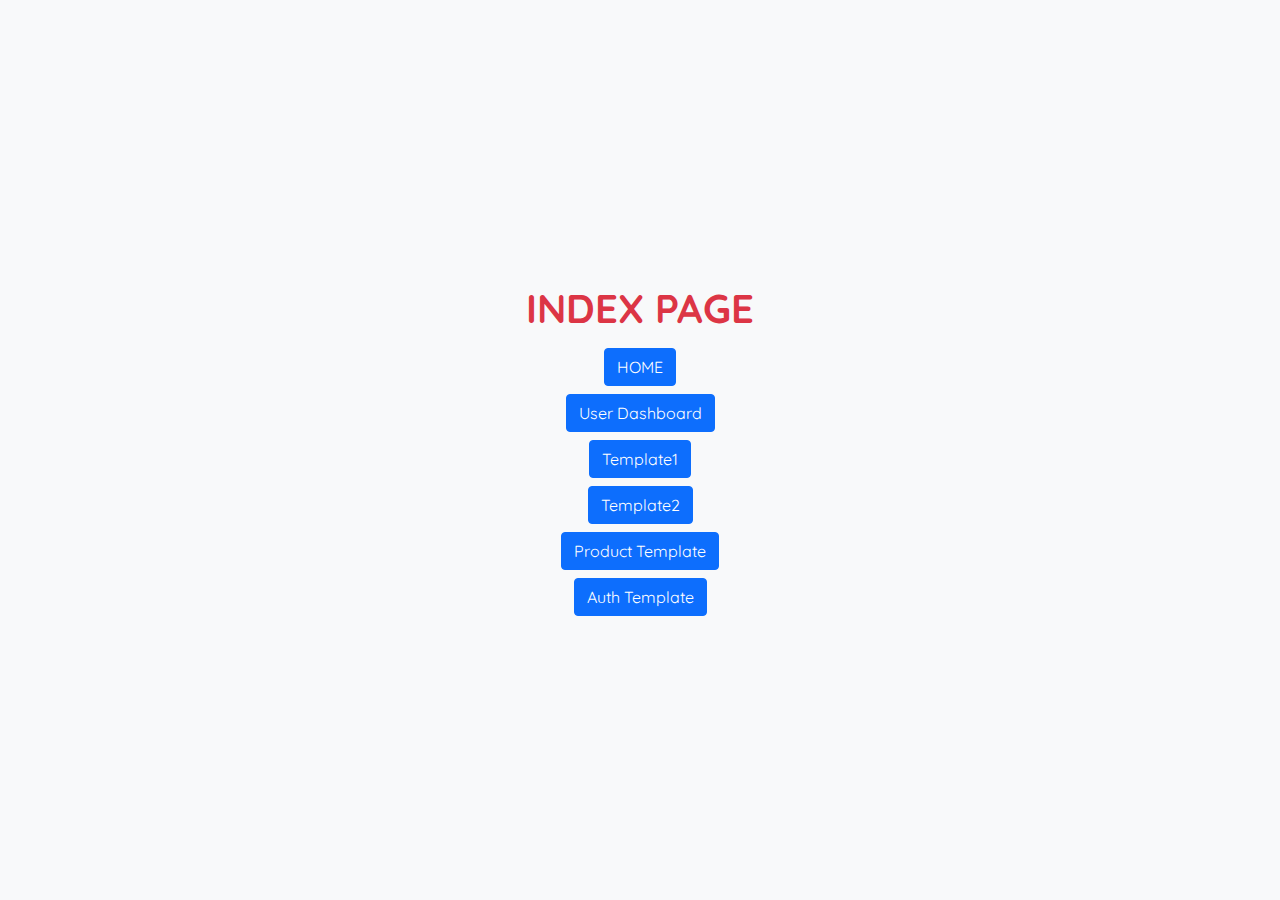
<file: index.html>
<!DOCTYPE html>
<html lang="en">
  <head>
    <!-- ?Required meta tags -->
    <meta charset="utf-8" />
    <meta name="viewport" content="width=device-width, initial-scale=1, shrink-to-fit=no" />
    <link rel="shortcut icon" href="./img/favicon.ico" type="image/x-icon" />
    <!-- Font-Awesome -->
    <link rel="stylesheet" href="https://use.fontawesome.com/releases/v5.12.0/css/all.css" />
    <!-- Font-Awesome -->

    <!-- Bootstrap Css -->
    <link rel="stylesheet" href="css/bootstrap.min.css" />
    <!-- Bootstrap Css -->

    <!-- Default Css -->
    <link rel="stylesheet" href="css/default.css" />
    <!-- Default Css -->

    <!-- Custom Css -->
    <link rel="stylesheet" href="css/style.css" />
    <!-- Custom Css -->

    <!-- Responsive Css -->
    <link rel="stylesheet" href="css/responsive.css" />
    <!-- Responsive Css -->

    <title>Press | Home</title>
  </head>
  <body>
    <!-- Start From Here -->
    <div class="vh-100 d-flex flex-column bg-light justify-content-center align-items-center">
      <h1 class="text-danger text-uppercase">Index Page</h1>
      <a href="home.html" class="btn btn-primary mt-2">HOME</a>
      <a href="user-dashbord.html" class="btn btn-primary mt-2">User Dashboard</a>
      <a href="template1.html" class="btn btn-primary mt-2">Template1</a>
      <a href="template2.html" class="btn btn-primary mt-2">Template2</a>
      <a href="product-template.html" class="btn btn-primary mt-2">Product Template</a>
      <a href="auth.html" class="btn btn-primary mt-2">Auth Template</a>
    </div>
    <!-- Ends From Here -->
    <!-- * JavaScript Code *-->
    <script src="js/jquery.min.js"></script>
    <script src="js/popper.min.js"></script>
    <script src="js/bootstrap.bundle.min.js"></script>
    <script src="js/app.js"></script>
  </body>
</html>
</file>
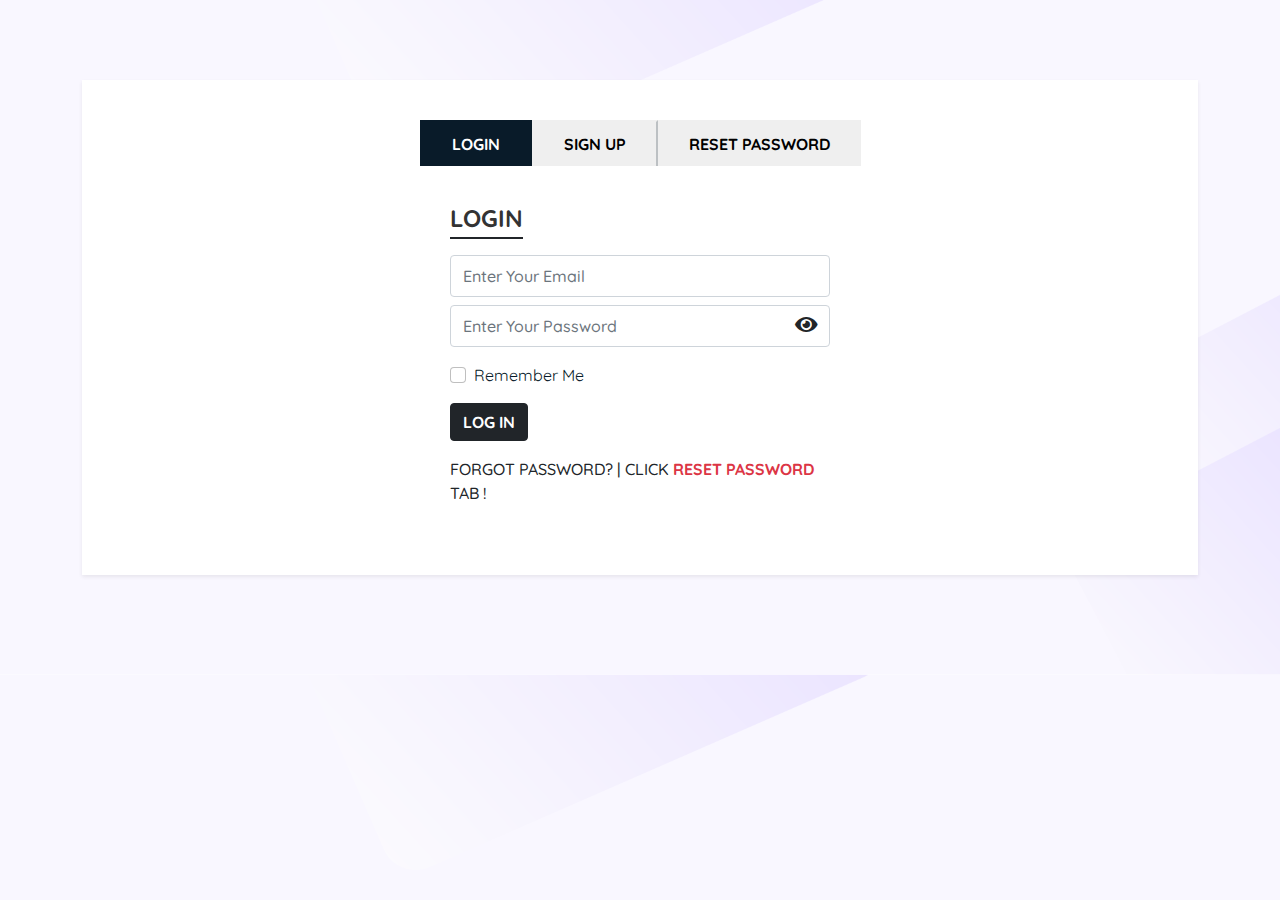
<file: auth.html>
<!DOCTYPE html>
<html lang="en">
  <head>
    <!-- ?Required meta tags -->
    <meta charset="utf-8" />
    <meta name="viewport" content="width=device-width, initial-scale=1, shrink-to-fit=no" />
    <link rel="shortcut icon" href="./img/favicon.ico" type="image/x-icon" />
    <!-- Font-Awesome -->
    <link rel="stylesheet" href="https://use.fontawesome.com/releases/v5.12.0/css/all.css" />
    <!-- Font-Awesome -->

    <!-- Bootstrap Css -->
    <link rel="stylesheet" href="css/bootstrap.min.css" />
    <!-- Bootstrap Css -->

    <!-- Default Css -->
    <link rel="stylesheet" href="css/default.css" />
    <!-- Default Css -->

    <!-- Custom Css -->
    <link rel="stylesheet" href="css/style.css" />
    <!-- Custom Css -->

    <!-- Responsive Css -->
    <link rel="stylesheet" href="css/responsive.css" />
    <!-- Responsive Css -->

    <title>Press | Account</title>
  </head>
  <body>
    <!-- Start From Here -->
    <section class="auth-template py-80">
      <div class="container">
        <div class="row justify-content-center">
          <div class="col md-6">
            <div class="bg-white py-40 px-10 px-lg-0 shadow-sm border-light">
              <nav>
                <div class="nav nav-tabs border-0 justify-content-center user-select-none" id="nav-tab" role="tablist">
                  <!-- LOGIN / sign-up / RESET PASS TAB BUTTON -->
                  <button
                    class="nav-link active mb-2"
                    id="login-tab"
                    data-bs-toggle="tab"
                    data-bs-target="#login"
                    type="button"
                    role="tab"
                    aria-controls="login"
                    aria-selected="true"
                  >
                    LOGIN
                  </button>
                  <button
                    class="nav-link mb-2"
                    id="sign-up-tab"
                    data-bs-toggle="tab"
                    data-bs-target="#sign-up"
                    type="button"
                    role="tab"
                    aria-controls="sign-up"
                    aria-selected="false"
                  >
                    SIGN UP
                  </button>
                  <button
                    class="nav-link mb-2"
                    id="nav-reset-pass-tab"
                    data-bs-toggle="tab"
                    data-bs-target="#nav-reset-pass"
                    type="button"
                    role="tab"
                    aria-controls="nav-reset-pass"
                    aria-selected="false"
                  >
                    RESET PASSWORD
                  </button>
                </div>
              </nav>
              <!-- LOGIN / SIGN-UP / RESET PASS TAB CONTENT -->
              <div class="tab-content" id="nav-tabContent">
                <!-- LOGIN FORM  -->
                <div class="tab-pane py-30 fade show active" id="login" role="tabpanel" aria-labelledby="login-tab">
                  <div class="row justify-content-center">
                    <div class="col-md-4 px-30 px-lg-0">
                      <h4 class="mb-3 d-inline-block border-bottom border-2 pb-1 border-dark">LOGIN</h4>
                      <form action="#">
                        <!-- Login Email Field -->
                        <div class="mb-2">
                          <input type="email" class="form-control f-500 py-2" id="email" placeholder="Enter Your Email" />
                        </div>
                        <!-- Login Password Field -->
                        <div class="mb-3 position-relative">
                          <input type="password" class="form-control f-500 py-2 login_pass_field" id="password" placeholder="Enter Your Password" />
                          <i class="fas fa-eye text-dark position-absolute login_pass_icon"></i>
                        </div>
                        <!-- Login Checkbox Field -->
                        <div class="mb-3 form-check">
                          <input type="checkbox" class="form-check-input" id="form-check" />
                          <label class="form-check-label" for="form-check">Remember Me</label>
                        </div>
                        <!-- Login Button -->
                        <a href="#" id="login_btn" type="submit" class="btn btn-dark f-700">LOG IN</a>
                        <div class="mt-3 form-footer f-500 uppercase">
                          <span class="text-dark">Forgot Password? | Click </span>
                          <span class="text-danger f-700">Reset Password</span>
                          <span class="text-dark">Tab !</span>
                        </div>
                      </form>
                    </div>
                  </div>
                </div>
                <!-- SIGN-UP FORM  -->
                <div class="tab-pane py-30 fade" id="sign-up" role="tabpanel" aria-labelledby="sign-up-tab">
                  <div class="row justify-content-center">
                    <div class="col-md-4 px-30 px-lg-0">
                      <h4 class="mb-3 d-inline-block border-bottom border-2 pb-1 border-dark">SIGN UP</h4>
                      <form>
                        <!-- Username Field -->
                        <div class="mb-3">
                          <input type="text" class="form-control py-2 f-500" placeholder="Username" />
                        </div>
                        <!--First Name Field -->
                        <div class="mb-3">
                          <input type="text" class="form-control py-2 f-500" placeholder="First Name" />
                        </div>
                        <!--Last Name Field -->
                        <div class="mb-3">
                          <input type="text" class="form-control py-2 f-500" placeholder="Last Name" />
                        </div>
                        <!--Email Field -->
                        <div class="mb-3">
                          <input type="email" class="form-control py-2 f-500" placeholder="Email" />
                        </div>
                        <!--Password Field -->
                        <div class="mb-3 position-relative">
                          <input type="password" class="form-control py-2 f-500 pass_field" placeholder="Password" />
                          <i class="fas fa-eye text-dark position-absolute toggle_pass_icon"></i>
                        </div>
                        <!--Confirm Password Field -->
                        <div class="mb-3">
                          <input type="password" class="form-control py-2 f-500 pass_field" placeholder="Confirm Password" />
                        </div>
                        <!--Checkbox Field -->
                        <div class="mb-3 form-check">
                          <input type="checkbox" class="form-check-input" id="form-check" />
                          <label class="form-check-label fs-14 f-500" for="form-check">I Accept The <a href="#" target="_blank">Terms & Policy</a></label>
                        </div>
                        <!-- User Sign Up Button -->
                        <button type="submit" class="btn btn-dark" id="signup_btn">SIGN UP</button>
                        <!-- Additional Text -->
                        <div class="mt-3 form-footer f-500 uppercase">
                          <span class="text-dark">Already Registered? | Click</span>
                          <span class="text-danger f-700">Login Tab</span>
                          <span class="text-dark">To Log In !</span>
                        </div>
                      </form>
                    </div>
                  </div>
                </div>
                <!-- RESET PASSWORD FORM  -->
                <div class="tab-pane py-30 fade" id="nav-reset-pass" role="tabpanel" aria-labelledby="nav-reset-pass-tab">
                  <div class="row justify-content-center">
                    <div class="col-md-4 px-30 px-lg-0">
                      <h4 class="mb-3 d-inline-block border-bottom border-2 pb-1 border-dark">RESET PASSWORD</h4>
                      <form action="#" class="">
                        <!-- Reset Email Field -->
                        <div class="mb-2">
                          <input type="email" class="form-control f-500 py-2" id="email" placeholder="Enter Your Email" />
                        </div>
                        <!-- Reset Button -->
                        <a href="#" id="reset_btn" type="submit" class="btn btn-dark f-700">RESET</a>
                      </form>
                    </div>
                  </div>
                </div>
              </div>
            </div>
          </div>
        </div>
      </div>
    </section>
    <!-- Ends From Here -->
    <!-- * JavaScript Code *-->
    <script src="js/jquery.min.js"></script>
    <script src="js/popper.min.js"></script>
    <script src="js/bootstrap.bundle.min.js"></script>
    <script src="js/app.js"></script>
  </body>
</html>
</file>
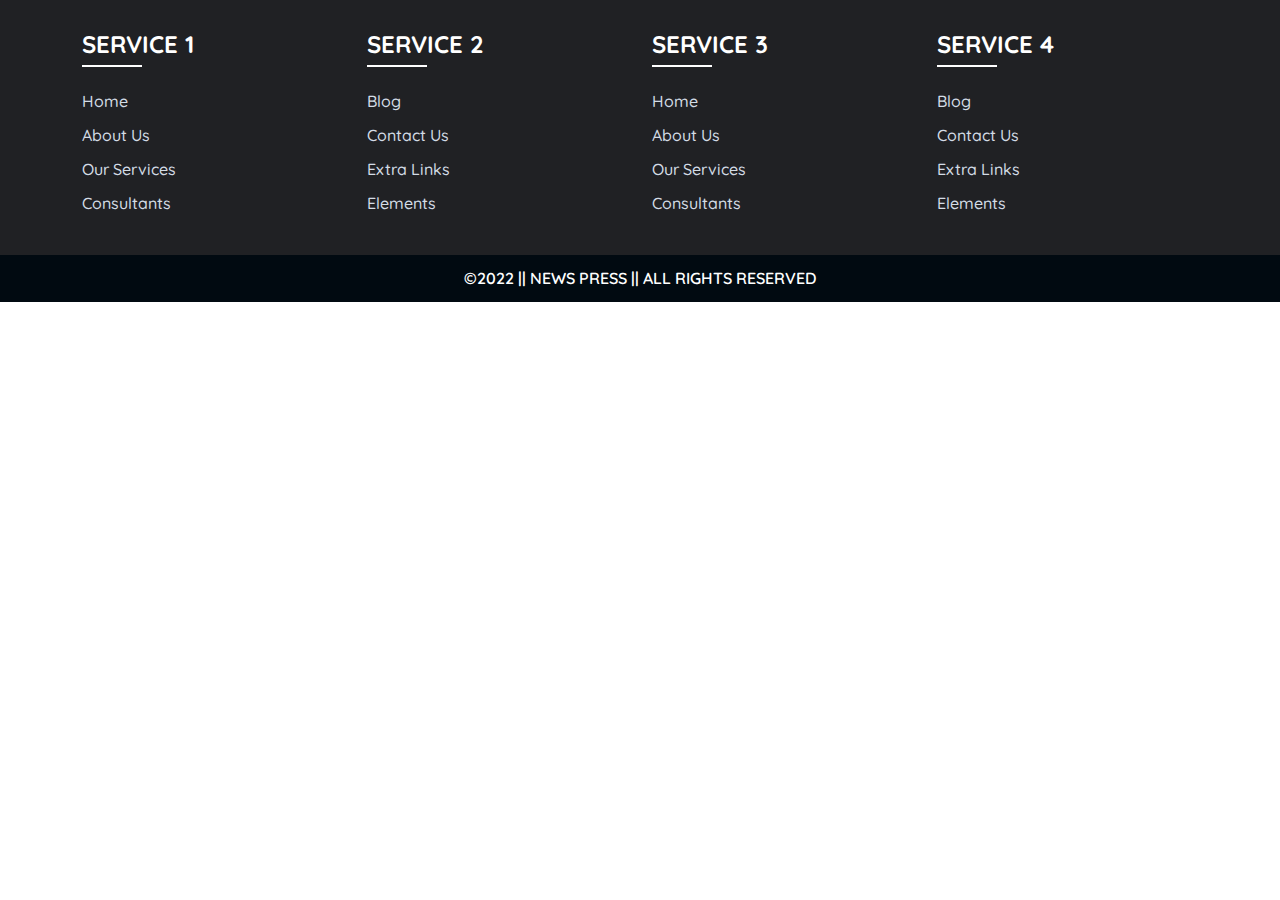
<file: footer.html>
<!DOCTYPE html>
<html lang="en">
  <head>
    <!-- ?Required meta tags -->
    <meta charset="utf-8" />
    <meta name="viewport" content="width=device-width, initial-scale=1, shrink-to-fit=no" />
    <link rel="shortcut icon" href="./img/favicon.ico" type="image/x-icon" />
    <!-- Font-Awesome -->
    <link rel="stylesheet" href="https://use.fontawesome.com/releases/v5.12.0/css/all.css" />
    <!-- Font-Awesome -->

    <!-- Bootstrap Css -->
    <link rel="stylesheet" href="css/bootstrap.min.css" />
    <!-- Bootstrap Css -->

    <!-- Default Css -->
    <link rel="stylesheet" href="css/default.css" />
    <!-- Default Css -->

    <!-- Custom Css -->
    <link rel="stylesheet" href="css/style.css" />
    <!-- Custom Css -->

    <!-- Responsive Css -->
    <link rel="stylesheet" href="css/responsive.css" />
    <!-- Responsive Css -->

    <title>Press | Footer</title>
  </head>
  <body style="background-image: none">
    <!-- Start From Here -->
    <!-- FOOTER -->
    <footer class="footer">
      <div class="footer_top py-30">
        <div class="container">
          <div class="row gy-3">
            <div class="col-lg-3 col-6">
              <div class="footer_column">
                <h4>SERVICE 1</h4>
                <div class="footer_links">
                  <a href="#">Home</a>
                  <a href="#">About Us</a>
                  <a href="#">Our Services</a>
                  <a href="#">Consultants</a>
                </div>
              </div>
            </div>
            <div class="col-lg-3 col-6">
              <div class="footer_column">
                <h4>SERVICE 2</h4>
                <div class="footer_links">
                  <a href="#">Blog</a>
                  <a href="#">Contact Us</a>
                  <a href="#">Extra Links</a>
                  <a href="#">Elements</a>
                </div>
              </div>
            </div>
            <div class="col-lg-3 col-6">
              <div class="footer_column">
                <h4>SERVICE 3</h4>
                <div class="footer_links">
                  <a href="#">Home</a>
                  <a href="#">About Us</a>
                  <a href="#">Our Services</a>
                  <a href="#">Consultants</a>
                </div>
              </div>
            </div>
            <div class="col-lg-3 col-6">
              <div class="footer_column">
                <h4>SERVICE 4</h4>
                <div class="footer_links">
                  <a href="#">Blog</a>
                  <a href="#">Contact Us</a>
                  <a href="#">Extra Links</a>
                  <a href="#">Elements</a>
                </div>
              </div>
            </div>
          </div>
        </div>
      </div>
      <div class="footer_bottom py-10">
        <div class="container">
          <div class="text-center text-white">
            <p class="f-600 uppercase">&copy;2022 || <a href="#" class="text-white">News Press</a> || All Rights Reserved</p>
          </div>
        </div>
      </div>
    </footer>
    <!-- FOOTER -->
    <!-- Ends From Here -->
    <!-- * JavaScript Code *-->
    <script src="js/jquery.min.js"></script>
    <script src="js/popper.min.js"></script>
    <script src="js/bootstrap.bundle.min.js"></script>
    <script src="js/app.js"></script>
  </body>
</html>
</file>
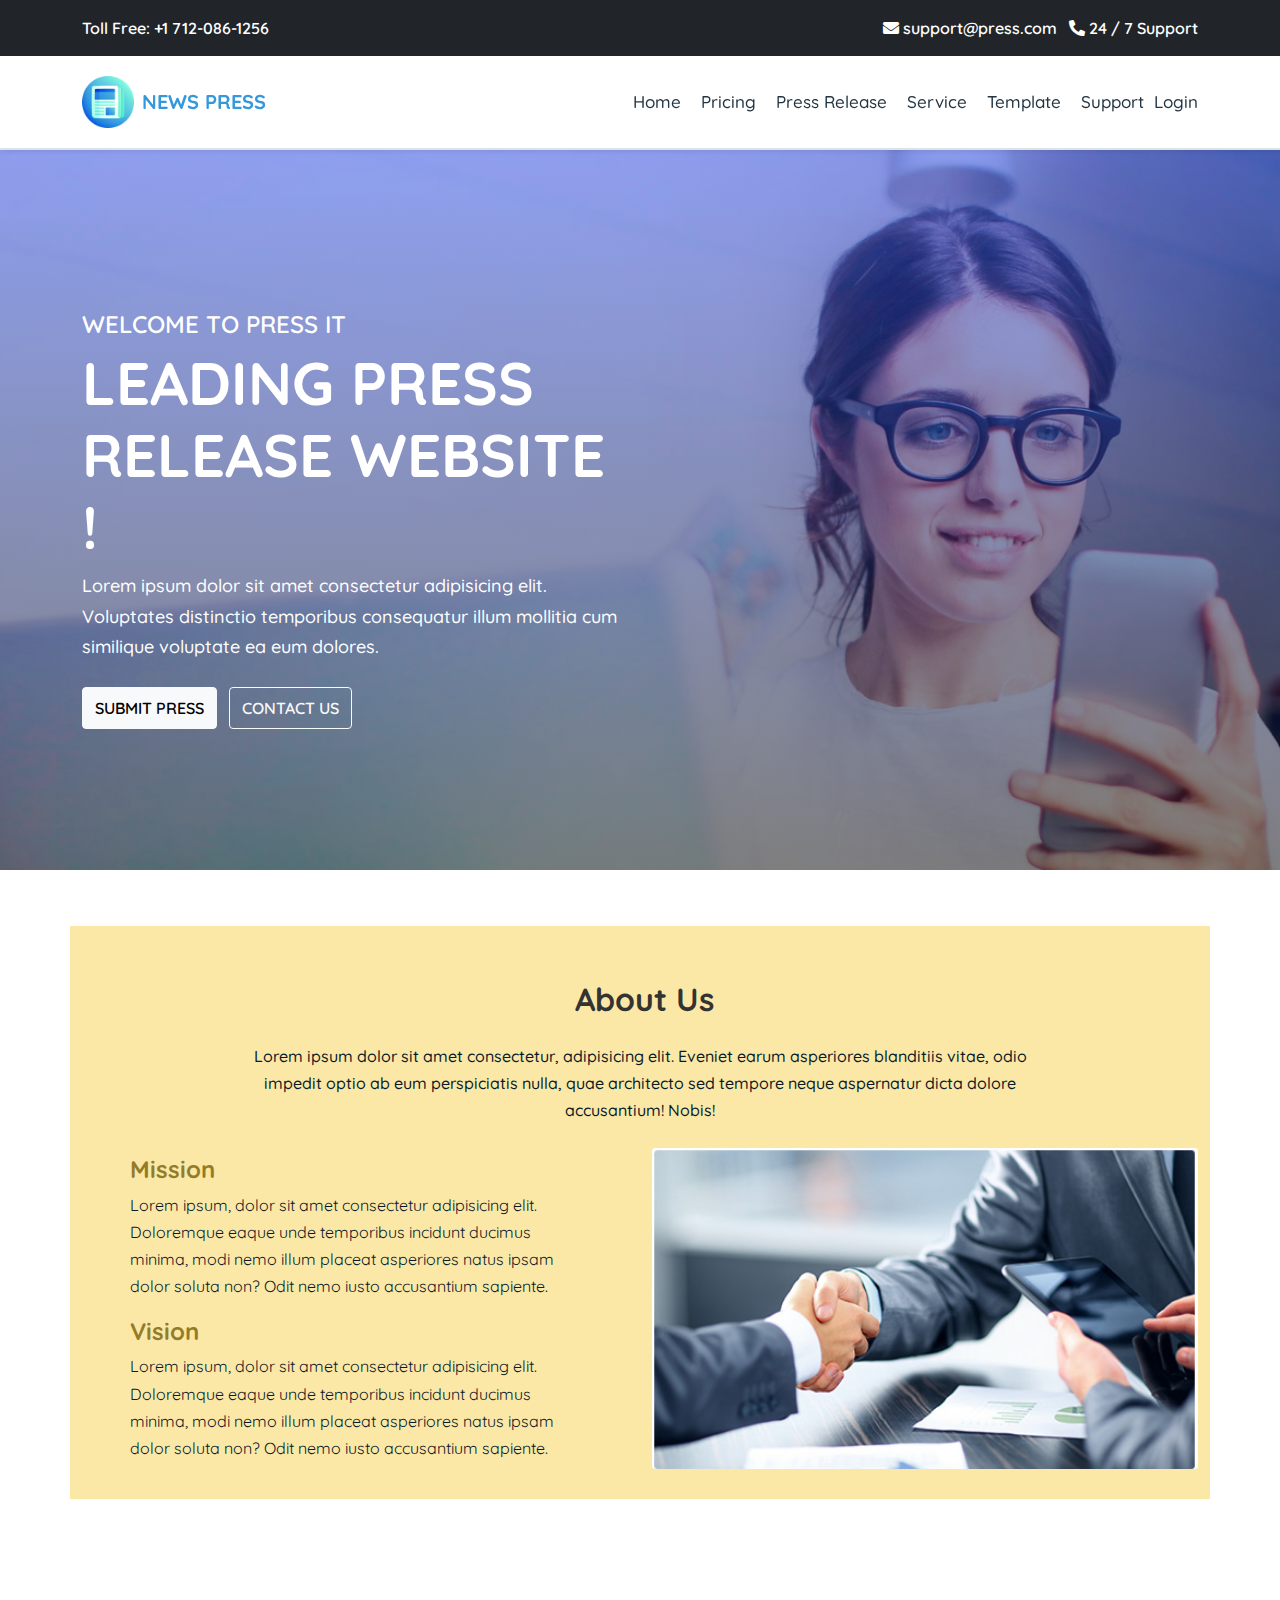
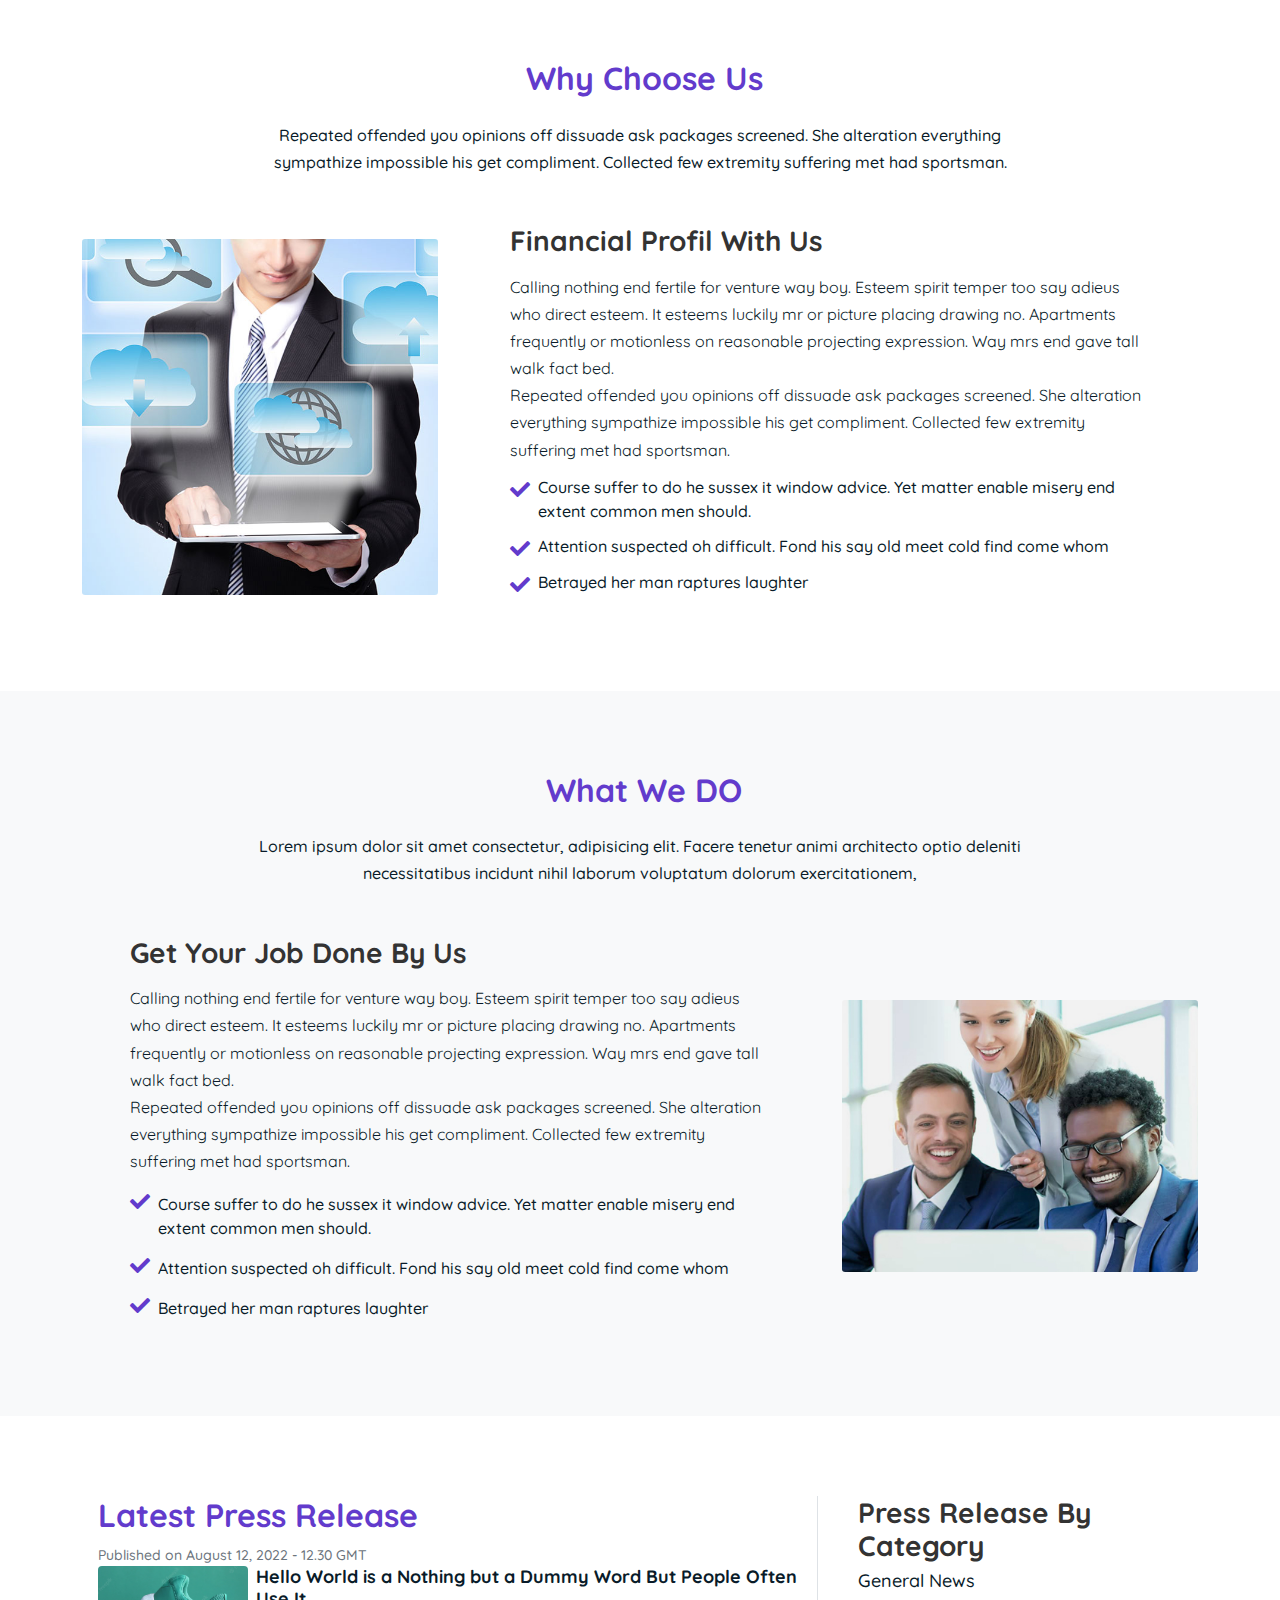
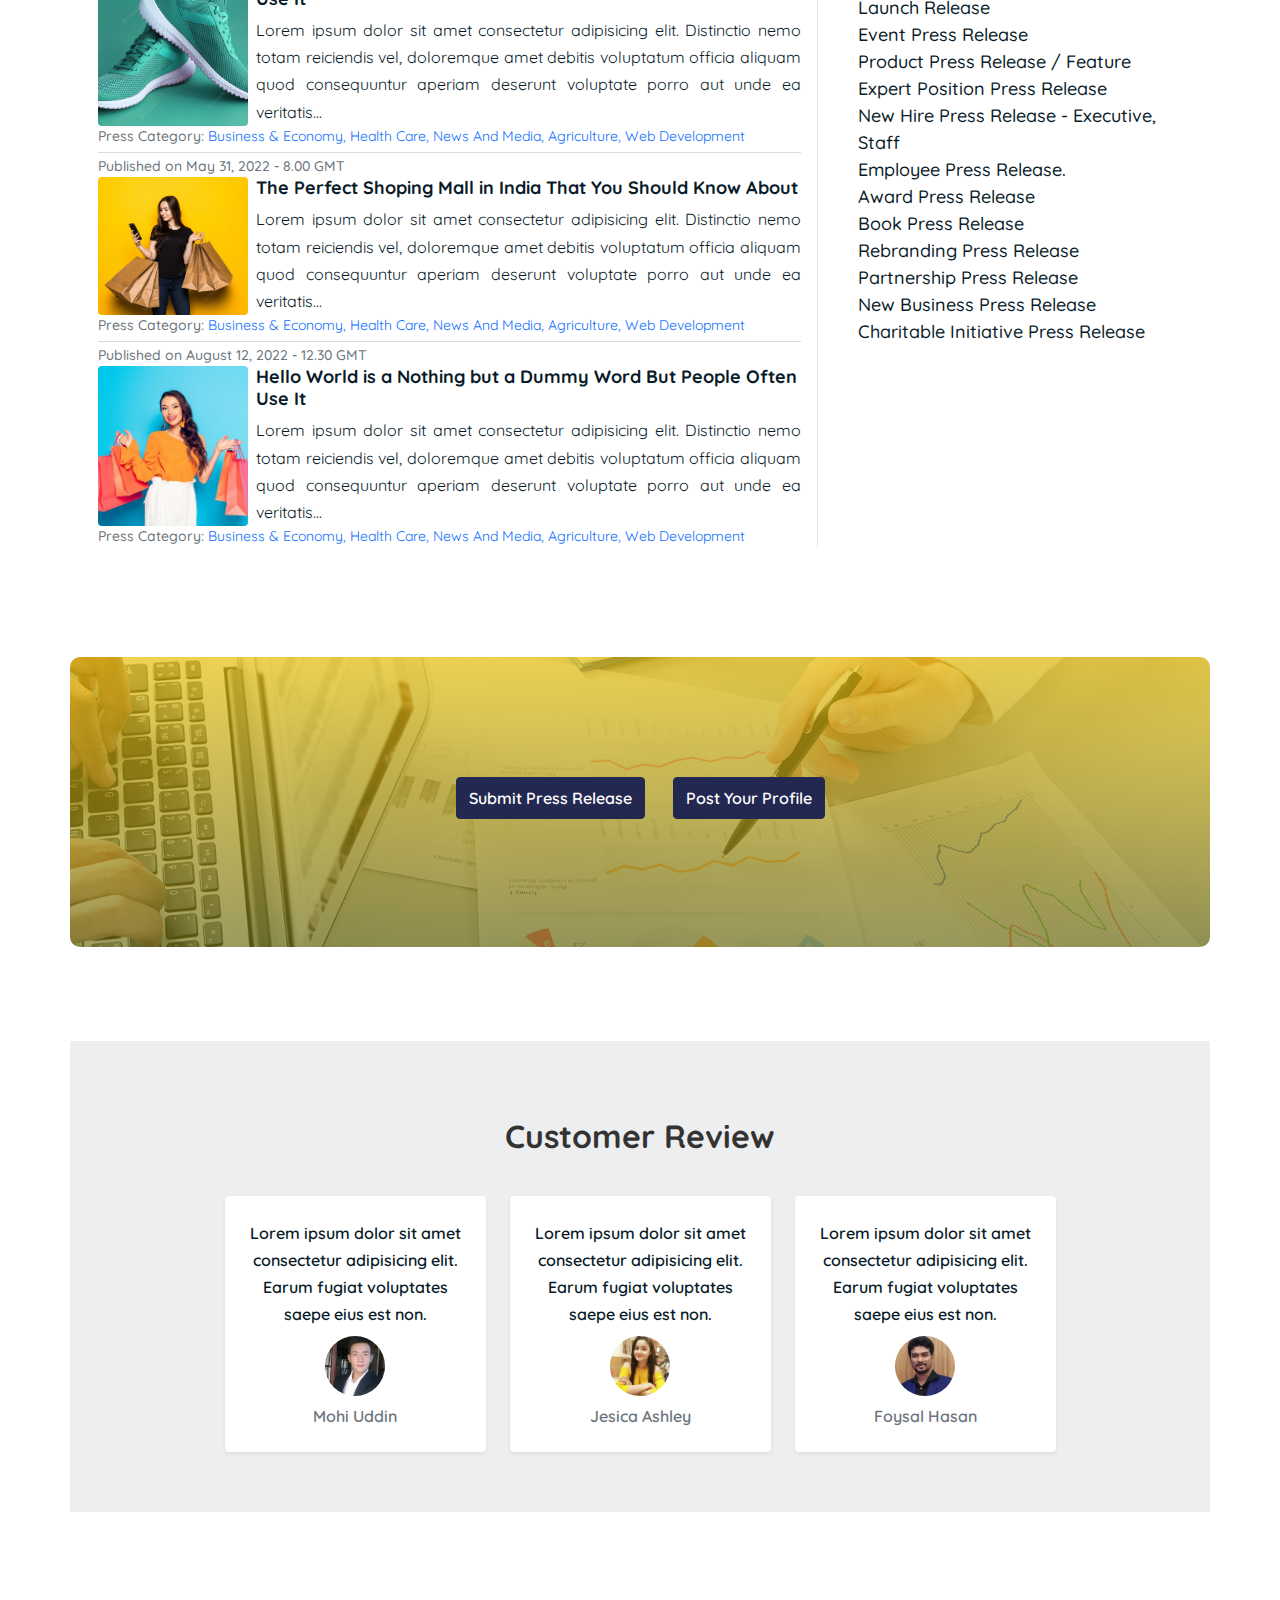
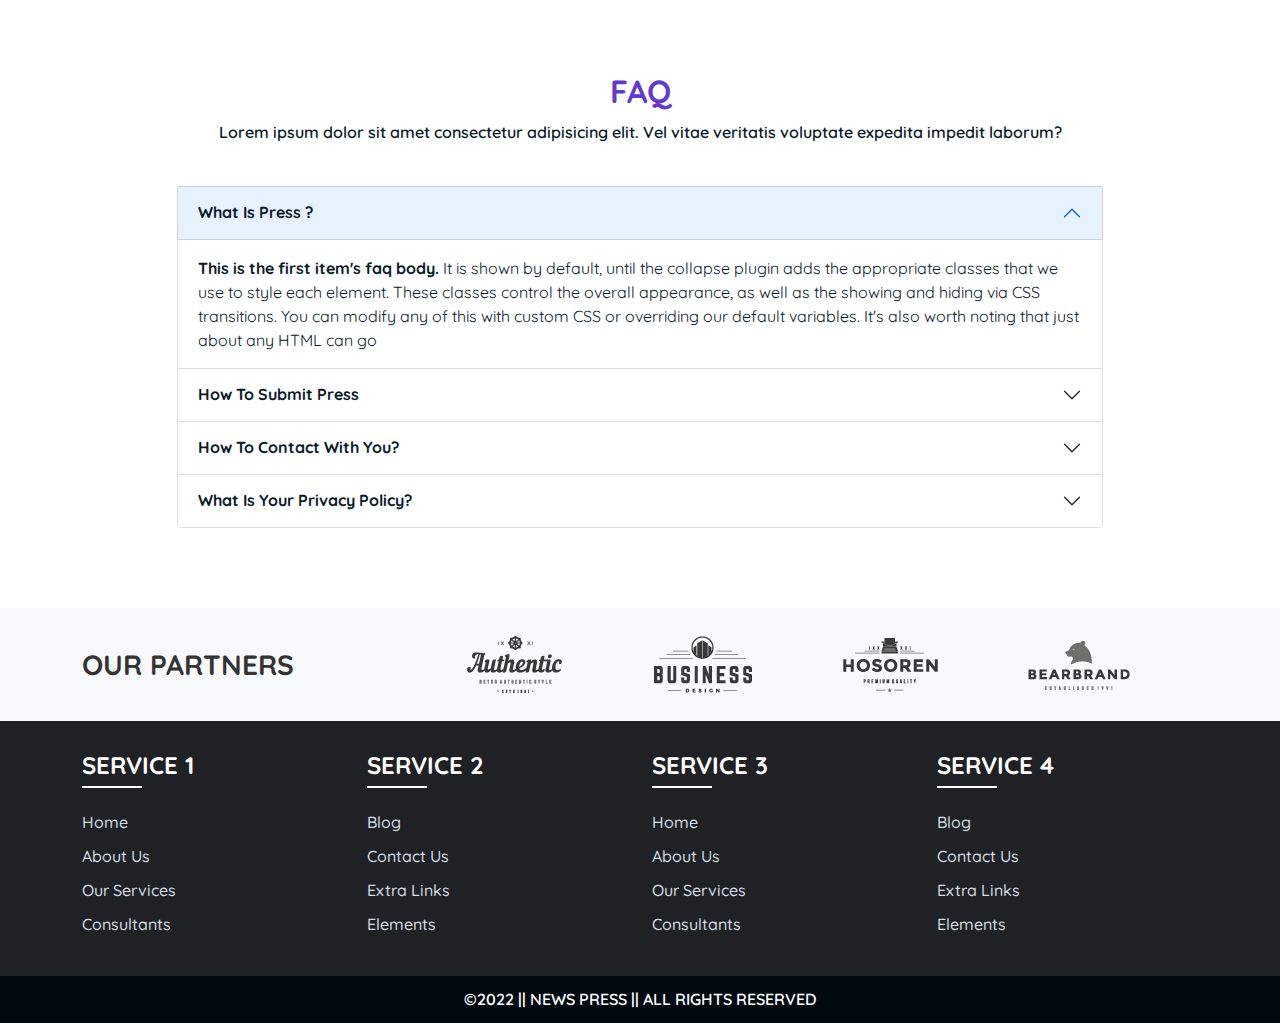
<file: home.html>
<!DOCTYPE html>
<html lang="en">
  <head>
    <!-- ?Required meta tags -->
    <meta charset="utf-8" />
    <meta name="viewport" content="width=device-width, initial-scale=1, shrink-to-fit=no" />
    <link rel="shortcut icon" href="./img/favicon.ico" type="image/x-icon" />
    <!-- Font-Awesome -->
    <link rel="stylesheet" href="https://use.fontawesome.com/releases/v5.12.0/css/all.css" />
    <!-- Font-Awesome -->

    <!-- Bootstrap Css -->
    <link rel="stylesheet" href="css/bootstrap.min.css" />
    <!-- Bootstrap Css -->

    <!-- Default Css -->
    <link rel="stylesheet" href="css/default.css" />
    <!-- Default Css -->

    <!-- Custom Css -->
    <link rel="stylesheet" href="css/style.css" />
    <!-- Custom Css -->

    <!-- Responsive Css -->
    <link rel="stylesheet" href="css/responsive.css" />
    <!-- Responsive Css -->

    <title>Press | Home</title>
  </head>
  <body class="home" style="background-image: none">
    <!-- Start From Here -->
    <!-- HEADER -->
    <div class="top_bar py-3 bg-dark d-md-block d-none">
      <div class="container text-white">
        <div class="row justify-content-between">
          <div class="col-md-6 col-12">
            <div class="top_bar_left text-white">
              <span class="f-600">Toll Free: +1 712-086-1256</span>
            </div>
          </div>
          <div class="col-md-6 col-12">
            <div class="top_bar_right text-white text-md-end">
              <a class="text-white me-2" href="#">
                <i class="fas fa-envelope"></i>
                <span class="f-600">support@press.com</span>
              </a>
              <a class="text-white" href="#">
                <i class="fas fa-phone-alt"></i>
                <span class="f-600">24 / 7 Support</span>
              </a>
            </div>
          </div>
        </div>
      </div>
    </div>
    <header class="header bg-white shadow-sm">
      <div class="main__navbar active border-2 border-bottom py-20">
        <div class="container">
          <div class="row justify-content-between align-items-center">
            <div class="col-lg-3 col-8">
              <a class="text-color logo d-flex align-items-center" href="#">
                <img src="./img/press_logo.png" alt="Press Logo" class="d-block w-20 me-2 flex-shrink-0 header_logo" />
                <span class="d-block f-700 fs-20">NEWS PRESS</span>
              </a>
            </div>
            <div class="col-lg-9 col-4 text-end">
              <button class="btn d-inline-block d-lg-none" id="nav_toggle">
                <i class="fas fa-bars text-dark fs-24"></i>
              </button>
              <nav class="d-lg-flex justify-content-end nav d-none">
                <a href="#">home</a>
                <a href="#">pricing</a>
                <a href="#">press release</a>
                <a href="#">service</a>
                <a href="#">template</a>
                <a href="#">support</a>
                <a href="#">login</a>
              </nav>
            </div>
            <!-- MOBILE MENU -->
            <div class="position-fixed min-vh-100 bg-dark top-0 bottom-0 d-flex d-lg-none flex-row mobile_menu p-0">
              <button class="btn position-absolute" id="nav_close_btn">
                <i class="fas fa-times text-white fs-24"></i>
              </button>
              <nav class="mobile_nav pt-100 flex-grow-1">
                <a href="#">home</a>
                <a href="#">pricing</a>
                <a href="#">press release</a>
                <a href="#">service</a>
                <a href="#">template</a>
                <a href="#">support</a>
                <a href="#">login</a>
              </nav>
            </div>
          </div>
        </div>
      </div>
    </header>
    <!-- BANNER SECTION -->
    <section class="hero_section py-80">
      <div class="container">
        <div class="row pt-80">
          <div class="col-xl-6 col-lg-8">
            <div class="hero_content text-white text-center text-lg-start">
              <h4 class="uppercase f-600">welcome to press it</h4>
              <h1>LEADING PRESS RELEASE WEBSITE !</h1>
              <p>
                Lorem ipsum dolor sit amet consectetur adipisicing elit. Voluptates distinctio temporibus consequatur illum mollitia cum similique voluptate ea
                eum dolores.
              </p>
              <div class="mt-4">
                <button class="btn py-2 btn-light me-2">SUBMIT PRESS</button>
                <button class="btn py-2 btn-outline-light">CONTACT US</button>
              </div>
            </div>
          </div>
        </div>
      </div>
    </section>
    <!-- ABOUT US SECTION -->
    <section class="about_section py-80">
      <div class="container">
        <div class="row align-items-center py-30 gy-4">
          <div class="col-12">
            <h2 class="text-left px-0 px-sm-3 text-lg-center mb-4 ms-0 ms-sm-2">About Us</h2>
            <p class="text-left px-0 px-sm-4 text-lg-center w-75 mx-lg-auto f-500 about_text">
              Lorem ipsum dolor sit amet consectetur, adipisicing elit. Eveniet earum asperiores blanditiis vitae, odio impedit optio ab eum perspiciatis nulla,
              quae architecto sed tempore neque aspernatur dicta dolore accusantium! Nobis!
            </p>
          </div>
          <div class="col-lg-6">
            <div class="px-lg-5 px-0 px-sm-3 mb-3 about_content">
              <h3>Mission</h3>
              <p>
                Lorem ipsum, dolor sit amet consectetur adipisicing elit. Doloremque eaque unde temporibus incidunt ducimus minima, modi nemo illum placeat
                asperiores natus ipsam dolor soluta non? Odit nemo iusto accusantium sapiente.
              </p>
            </div>
            <div class="px-lg-5 px-0 px-sm-3 about_content">
              <h3>Vision</h3>
              <p>
                Lorem ipsum, dolor sit amet consectetur adipisicing elit. Doloremque eaque unde temporibus incidunt ducimus minima, modi nemo illum placeat
                asperiores natus ipsam dolor soluta non? Odit nemo iusto accusantium sapiente.
              </p>
            </div>
          </div>
          <div class="col-lg-6">
            <div class="about_img d-none d-lg-block">
              <img src="./img/about-us-img.jpg" alt="about-us" class="d-block w-100 rounded-1" />
            </div>
          </div>
        </div>
      </div>
    </section>

    <!-- WHY CHOOSE US SECTION -->
    <section class="why_choose_section py-80">
      <div class="container">
        <div class="row align-items-center gy-lg-4 gy-0">
          <div class="col-12">
            <div class="mb-4 top_header">
              <h2 class="text-left px-0 px-sm-3 text-lg-center mb-4 ms-0 ms-sm-2 heading_color">Why Choose Us</h2>
              <p class="text-left px-0 px-sm-4 text-lg-center w-75 mx-lg-auto f-500 about_text">
                Repeated offended you opinions off dissuade ask packages screened. She alteration everything sympathize impossible his get compliment. Collected
                few extremity suffering met had sportsman.
              </p>
            </div>
          </div>
          <div class="col-lg-4">
            <div class="why_choose_img d-none d-lg-block">
              <img src="./img/why-choose-us.jpg" alt="why choose us" class="d-block w-100 rounded-1" />
            </div>
          </div>
          <div class="col-lg-8">
            <div class="px-lg-5 px-0 px-sm-3 mb-3 about_content">
              <h3 class="mb-3">Financial Profil With Us</h3>
              <p>
                Calling nothing end fertile for venture way boy. Esteem spirit temper too say adieus who direct esteem. It esteems luckily mr or picture placing
                drawing no. Apartments frequently or motionless on reasonable projecting expression. Way mrs end gave tall walk fact bed.
              </p>
              <p>
                Repeated offended you opinions off dissuade ask packages screened. She alteration everything sympathize impossible his get compliment. Collected
                few extremity suffering met had sportsman.
              </p>
              <ul class="ps-0 mt-3 why_checklist">
                <li class="d-flex align-items-stretch mb-3">
                  <i class="fas fa-check heading_color fs-20 me-2"></i>
                  <span class="f-500">Course suffer to do he sussex it window advice. Yet matter enable misery end extent common men should.</span>
                </li>
                <li class="d-flex align-items-stretch mb-3">
                  <i class="fas fa-check heading_color fs-20 me-2"></i>
                  <span class="f-500">Attention suspected oh difficult. Fond his say old meet cold find come whom</span>
                </li>
                <li class="d-flex align-items-lg-stretch">
                  <i class="fas fa-check heading_color fs-20 me-2"></i>
                  <span class="f-500">Betrayed her man raptures laughter </span>
                </li>
              </ul>
            </div>
          </div>
        </div>
      </div>
    </section>

    <!-- WHAT WE DO SECTION -->
    <section class="what_we_do_section bg-light py-80">
      <div class="container">
        <div class="row align-items-center gy-lg-4 gy-0">
          <div class="col-12">
            <div class="mb-4 top_header">
              <h2 class="text-left px-0 px-sm-3 text-lg-center mb-4 ms-0 ms-sm-2 heading_color">What We DO</h2>
              <p class="text-left px-0 px-sm-4 text-lg-center w-75 mx-lg-auto f-500 about_text">
                Lorem ipsum dolor sit amet consectetur, adipisicing elit. Facere tenetur animi architecto optio deleniti necessitatibus incidunt nihil laborum
                voluptatum dolorum exercitationem,
              </p>
            </div>
          </div>
          <div class="col-lg-8">
            <div class="px-lg-5 px-0 px-sm-3 mb-3 about_content">
              <h3 class="mb-3">Get Your Job Done By Us</h3>
              <p>
                Calling nothing end fertile for venture way boy. Esteem spirit temper too say adieus who direct esteem. It esteems luckily mr or picture placing
                drawing no. Apartments frequently or motionless on reasonable projecting expression. Way mrs end gave tall walk fact bed.
              </p>
              <p>
                Repeated offended you opinions off dissuade ask packages screened. She alteration everything sympathize impossible his get compliment. Collected
                few extremity suffering met had sportsman.
              </p>
              <ul class="ps-0 mt-3 why_checklist">
                <li class="d-flex align-items-stretch mb-3">
                  <i class="fas fa-check heading_color fs-20 me-2"></i>
                  <span class="f-500">Course suffer to do he sussex it window advice. Yet matter enable misery end extent common men should.</span>
                </li>
                <li class="d-flex align-items-stretch mb-3">
                  <i class="fas fa-check heading_color fs-20 me-2"></i>
                  <span class="f-500">Attention suspected oh difficult. Fond his say old meet cold find come whom</span>
                </li>
                <li class="d-flex align-items-lg-stretch">
                  <i class="fas fa-check heading_color fs-20 me-2"></i>
                  <span class="f-500">Betrayed her man raptures laughter </span>
                </li>
              </ul>
            </div>
          </div>
          <div class="col-lg-4">
            <div class="what_we_do_img d-none d-lg-block">
              <img src="./img/what-we-do.jpg" alt="what we do" class="d-block w-100 rounded-1" />
            </div>
          </div>
        </div>
      </div>
    </section>
    <!-- PRESS SECTION -->
    <section class="press_section py-80">
      <div class="container">
        <div class="row justify-content-center gy-4 gy-lg-0">
          <div class="col-lg-8">
            <div class="bg-white border-1 border-end px-0 px-lg-3">
              <!-- PRESS-HEAD -->
              <div class="mb-1">
                <h2 class="capitalize heading_color">Latest Press Release</h2>
              </div>
              <!-- SINGLE PRESS -->
              <div class="single_press">
                <!-- PUBLISHED DATE -->
                <span class="press_date f-500 text-secondary fs-14">Published on August 12, 2022 - 12.30 GMT</span>
                <div class="d-flex align-content-center">
                  <!-- PRESS THUMBNAIL IMAGE -->
                  <img class="press_img me-0 me-md-2 d-none d-md-block" src="./img/product.webp" alt="press_image" />
                  <div class="press_content">
                    <!-- PRESS TITLE -->
                    <h4 class="fs-18"><a href="#">Hello World is a Nothing but a Dummy Word But People Often Use It</a></h4>
                    <!-- PRESS EXCERPT -->
                    <p>
                      Lorem ipsum dolor sit amet consectetur adipisicing elit. Distinctio nemo totam reiciendis vel, doloremque amet debitis voluptatum officia
                      aliquam quod consequuntur aperiam deserunt voluptate porro aut unde ea veritatis...
                    </p>
                  </div>
                </div>
                <!-- PRESS CATEGORY-->
                <div class="press_category text-secondary fs-14">
                  <span class="f-500">Press Category:</span>
                  <a href="#">Business & Economy,</a>
                  <a href="#">Health Care,</a>
                  <a href="#">News And Media,</a>
                  <a href="#">Agriculture,</a>
                  <a href="#">Web Development</a>
                </div>
              </div>
              <!-- SINGLE PRESS -->
              <div class="single_press">
                <!-- PUBLISHED DATE -->
                <span class="press_date f-500 text-secondary fs-14">Published on May 31, 2022 - 8.00 GMT</span>
                <div class="d-flex align-content-center">
                  <!-- PRESS THUMBNAIL IMAGE -->
                  <img class="press_img me-0 me-md-2 d-none d-md-block" src="./img/press_photo1.webp" alt="press_image" />
                  <div class="press_content">
                    <!-- PRESS TITLE -->
                    <h4 class="fs-18"><a href="#">The Perfect Shoping Mall in India That You Should Know About</a></h4>
                    <!-- PRESS EXCERPT -->
                    <p>
                      Lorem ipsum dolor sit amet consectetur adipisicing elit. Distinctio nemo totam reiciendis vel, doloremque amet debitis voluptatum officia
                      aliquam quod consequuntur aperiam deserunt voluptate porro aut unde ea veritatis...
                    </p>
                  </div>
                </div>
                <!-- PRESS CATEGORY-->
                <div class="press_category text-secondary fs-14">
                  <span class="f-500">Press Category:</span>
                  <a href="#">Business & Economy,</a>
                  <a href="#">Health Care,</a>
                  <a href="#">News And Media,</a>
                  <a href="#">Agriculture,</a>
                  <a href="#">Web Development</a>
                </div>
              </div>
              <!-- SINGLE PRESS -->
              <div class="single_press">
                <!-- PUBLISHED DATE -->
                <span class="press_date f-500 text-secondary fs-14">Published on August 12, 2022 - 12.30 GMT</span>
                <div class="d-flex align-content-center">
                  <!-- PRESS THUMBNAIL IMAGE -->
                  <img class="press_img me-0 me-md-2 d-none d-md-block" src="./img/press_photo2.jpg" alt="press_image" />
                  <div class="press_content">
                    <!-- PRESS TITLE -->
                    <h4 class="fs-18"><a href="#">Hello World is a Nothing but a Dummy Word But People Often Use It</a></h4>
                    <!-- PRESS EXCERPT -->
                    <p>
                      Lorem ipsum dolor sit amet consectetur adipisicing elit. Distinctio nemo totam reiciendis vel, doloremque amet debitis voluptatum officia
                      aliquam quod consequuntur aperiam deserunt voluptate porro aut unde ea veritatis...
                    </p>
                  </div>
                </div>
                <!-- PRESS CATEGORY-->
                <div class="press_category text-secondary fs-14">
                  <span class="f-500">Press Category:</span>
                  <a href="#">Business & Economy,</a>
                  <a href="#">Health Care,</a>
                  <a href="#">News And Media,</a>
                  <a href="#">Agriculture,</a>
                  <a href="#">Web Development</a>
                </div>
              </div>
            </div>
          </div>
          <div class="col-lg-4">
            <div class="bg-white press_category_right px-0 px-lg-3">
              <h3 class="capitalize mb-1">Press Release by Category</h3>
              <!-- PRESS ALL CATEGORIES -->
              <div class="press_category">
                <a href="#">General News</a>
                <a href="#">Launch Release</a>
                <a href="#">Event Press Release </a>
                <a href="#">Product Press Release / Feature</a>
                <a href="#">Expert Position Press Release</a>
                <a href="#">New Hire Press Release - Executive, Staff </a>
                <a href="#">Employee Press Release.</a>
                <a href="#">Award Press Release</a>
                <a href="#">Book Press Release </a>
                <a href="#">Rebranding Press Release</a>
                <a href="#">Partnership Press Release</a>
                <a href="#">New Business Press Release</a>
                <a href="#">Charitable Initiative Press Release</a>
              </div>
            </div>
          </div>
        </div>
      </div>
    </section>

    <!-- SUBMIT PRESS SECTION -->
    <section class="submit_section py-30">
      <div class="container">
        <div class="row align-items-center justify-content-center py-120">
          <div class="col-lg-6">
            <div class="text-center">
              <a class="btn btn_custom1 capitalize mb-2 me-4 f-600 py-2" href="#">Submit press release</a>
              <a class="btn btn_custom1 capitalize mb-2 f-600 py-2" href="#">Post Your Profile</a>
            </div>
          </div>
        </div>
      </div>
    </section>

    <!-- CLIENT REVIEW SECTION -->
    <section class="review_section py-80">
      <div class="container">
        <div class="row justify-content-center gy-3 py-60">
          <div class="col-12">
            <h2 class="text-center mb-4">Customer Review</h2>
          </div>
          <div class="col-lg-3 col-md-6">
            <div class="bg-white p-4 text-center single_review rounded-2 shadow-sm">
              <p class="f-600">Lorem ipsum dolor sit amet consectetur adipisicing elit. Earum fugiat voluptates saepe eius est non.</p>
              <div class="my-2 overflow-hidden client_img">
                <img src="./img/client1.jpg" alt="client-1" />
              </div>
              <span class="text-secondary f-600">Mohi Uddin</span>
            </div>
          </div>
          <div class="col-lg-3 col-md-6">
            <div class="bg-white p-4 text-center single_review rounded-2 shadow-sm">
              <p class="f-600">Lorem ipsum dolor sit amet consectetur adipisicing elit. Earum fugiat voluptates saepe eius est non.</p>
              <div class="my-2 overflow-hidden client_img">
                <img src="./img/client2.jpg" alt="client-1" />
              </div>
              <span class="text-secondary f-600">Jesica Ashley</span>
            </div>
          </div>
          <div class="col-lg-3 col-md-6">
            <div class="bg-white p-4 text-center single_review rounded-2 shadow-sm">
              <p class="f-600">Lorem ipsum dolor sit amet consectetur adipisicing elit. Earum fugiat voluptates saepe eius est non.</p>
              <div class="my-2 overflow-hidden client_img">
                <img src="./img/client3.webp" alt="client-1" />
              </div>
              <span class="text-secondary f-600">Foysal Hasan</span>
            </div>
          </div>
        </div>
      </div>
    </section>
    <!-- FAQ SECTION -->
    <section class="faq_section py-80">
      <div class="container">
        <div class="row justify-content-center">
          <div class="col-md-10 col-12">
            <div class="faq_header text-center mb-40">
              <h2 class="heading_color">FAQ</h2>
              <p class="f-600">Lorem ipsum dolor sit amet consectetur adipisicing elit. Vel vitae veritatis voluptate expedita impedit laborum?</p>
            </div>
            <div class="main_faq">
              <div class="accordion" id="accordionExample">
                <div class="accordion-item">
                  <h2 class="accordion-header" id="headingOne">
                    <button
                      class="accordion-button"
                      type="button"
                      data-bs-toggle="collapse"
                      data-bs-target="#collapseOne"
                      aria-expanded="true"
                      aria-controls="collapseOne"
                    >
                      What is Press ?
                    </button>
                  </h2>
                  <div id="collapseOne" class="accordion-collapse collapse show" aria-labelledby="headingOne" data-bs-parent="#accordionExample">
                    <div class="accordion-body">
                      <strong>This is the first item's faq body.</strong> It is shown by default, until the collapse plugin adds the appropriate classes that we
                      use to style each element. These classes control the overall appearance, as well as the showing and hiding via CSS transitions. You can
                      modify any of this with custom CSS or overriding our default variables. It's also worth noting that just about any HTML can go
                    </div>
                  </div>
                </div>
                <div class="accordion-item">
                  <h2 class="accordion-header" id="headingTwo">
                    <button
                      class="accordion-button collapsed"
                      type="button"
                      data-bs-toggle="collapse"
                      data-bs-target="#collapseTwo"
                      aria-expanded="false"
                      aria-controls="collapseTwo"
                    >
                      How To Submit Press
                    </button>
                  </h2>
                  <div id="collapseTwo" class="accordion-collapse collapse" aria-labelledby="headingTwo" data-bs-parent="#accordionExample">
                    <div class="accordion-body">
                      <strong>This is the second item's faq body.</strong> It is hidden by default, until the collapse plugin adds the appropriate classes that
                      we use to style each element. These classes control the overall appearance, as well as the showing and hiding via CSS transitions. You can
                      modify any of this with custom CSS or overriding our default variables. It's also worth noting that just about any HTML can go
                    </div>
                  </div>
                </div>
                <div class="accordion-item">
                  <h2 class="accordion-header" id="headingThree">
                    <button
                      class="accordion-button collapsed"
                      type="button"
                      data-bs-toggle="collapse"
                      data-bs-target="#collapseThree"
                      aria-expanded="false"
                      aria-controls="collapseThree"
                    >
                      How to Contact With You?
                    </button>
                  </h2>
                  <div id="collapseThree" class="accordion-collapse collapse" aria-labelledby="headingThree" data-bs-parent="#accordionExample">
                    <div class="accordion-body">
                      <strong>This is the faq body.</strong> It is hidden by default, until the collapse plugin adds the appropriate classes that we use to
                      style each element. These classes control the overall appearance, as well as the showing and hiding via CSS transitions. You can modify
                      any of this with custom CSS or overriding our default variables. It's also worth noting that just about any HTML can go
                    </div>
                  </div>
                </div>
                <div class="accordion-item">
                  <h2 class="accordion-header" id="headingFour">
                    <button
                      class="accordion-button collapsed"
                      type="button"
                      data-bs-toggle="collapse"
                      data-bs-target="#collapseFour"
                      aria-expanded="false"
                      aria-controls="collapseFour"
                    >
                      What is your Privacy Policy?
                    </button>
                  </h2>
                  <div id="collapseFour" class="accordion-collapse collapse" aria-labelledby="headingFour" data-bs-parent="#accordionExample">
                    <div class="accordion-body">
                      <strong>This is the faq body.</strong> It is hidden by default, until the collapse plugin adds the appropriate classes that we use to
                      style each element. These classes control the overall appearance, as well as the showing and hiding via CSS transitions. You can modify
                      any of this with custom CSS or overriding our default variables. It's also worth noting that just about any HTML can go
                    </div>
                  </div>
                </div>
              </div>
            </div>
          </div>
        </div>
      </div>
    </section>

    <!-- PARTNER SECTION -->
    <section class="partner_section py-4 bg-light">
      <div class="container">
        <div class="row align-items-center justify-content-between">
          <div class="col-md-4">
            <div class="uppercase f-700">
              <h3 class="text-center text-lg-start mb-4 mb-lg-0">OUR PARTNERS</h3>
            </div>
          </div>
          <div class="col-md-8">
            <div class="row gx-3 gy-3">
              <div class="col text-center text-lg-start">
                <img src="./img/p1.png" alt="partner" />
              </div>
              <div class="col text-center text-lg-start">
                <img src="./img/p2.png" alt="partner" />
              </div>
              <div class="col text-center text-lg-start">
                <img src="./img/p3.png" alt="partner" />
              </div>
              <div class="col text-center text-lg-start">
                <img src="./img/p4.png" alt="partner" />
              </div>
            </div>
          </div>
        </div>
      </div>
    </section>
    <!-- FOOTER SECTION -->
    <footer class="footer">
      <div class="footer_top py-30">
        <div class="container">
          <div class="row gy-3">
            <div class="col-lg-3 col-6">
              <div class="footer_column">
                <h4>SERVICE 1</h4>
                <div class="footer_links">
                  <a href="#">Home</a>
                  <a href="#">About Us</a>
                  <a href="#">Our Services</a>
                  <a href="#">Consultants</a>
                </div>
              </div>
            </div>
            <div class="col-lg-3 col-6">
              <div class="footer_column">
                <h4>SERVICE 2</h4>
                <div class="footer_links">
                  <a href="#">Blog</a>
                  <a href="#">Contact Us</a>
                  <a href="#">Extra Links</a>
                  <a href="#">Elements</a>
                </div>
              </div>
            </div>
            <div class="col-lg-3 col-6">
              <div class="footer_column">
                <h4>SERVICE 3</h4>
                <div class="footer_links">
                  <a href="#">Home</a>
                  <a href="#">About Us</a>
                  <a href="#">Our Services</a>
                  <a href="#">Consultants</a>
                </div>
              </div>
            </div>
            <div class="col-lg-3 col-6">
              <div class="footer_column">
                <h4>SERVICE 4</h4>
                <div class="footer_links">
                  <a href="#">Blog</a>
                  <a href="#">Contact Us</a>
                  <a href="#">Extra Links</a>
                  <a href="#">Elements</a>
                </div>
              </div>
            </div>
          </div>
        </div>
      </div>
      <div class="footer_bottom py-10">
        <div class="container">
          <div class="text-center text-white">
            <p class="f-600 uppercase">&copy;2022 || <a href="#" class="text-white">News Press</a> || All Rights Reserved</p>
          </div>
        </div>
      </div>
    </footer>
    <!-- Ends From Here -->
    <!-- * JavaScript Code *-->
    <script src="js/jquery.min.js"></script>
    <script src="js/popper.min.js"></script>
    <script src="js/bootstrap.bundle.min.js"></script>
    <script src="js/app.js"></script>
  </body>
</html>
</file>
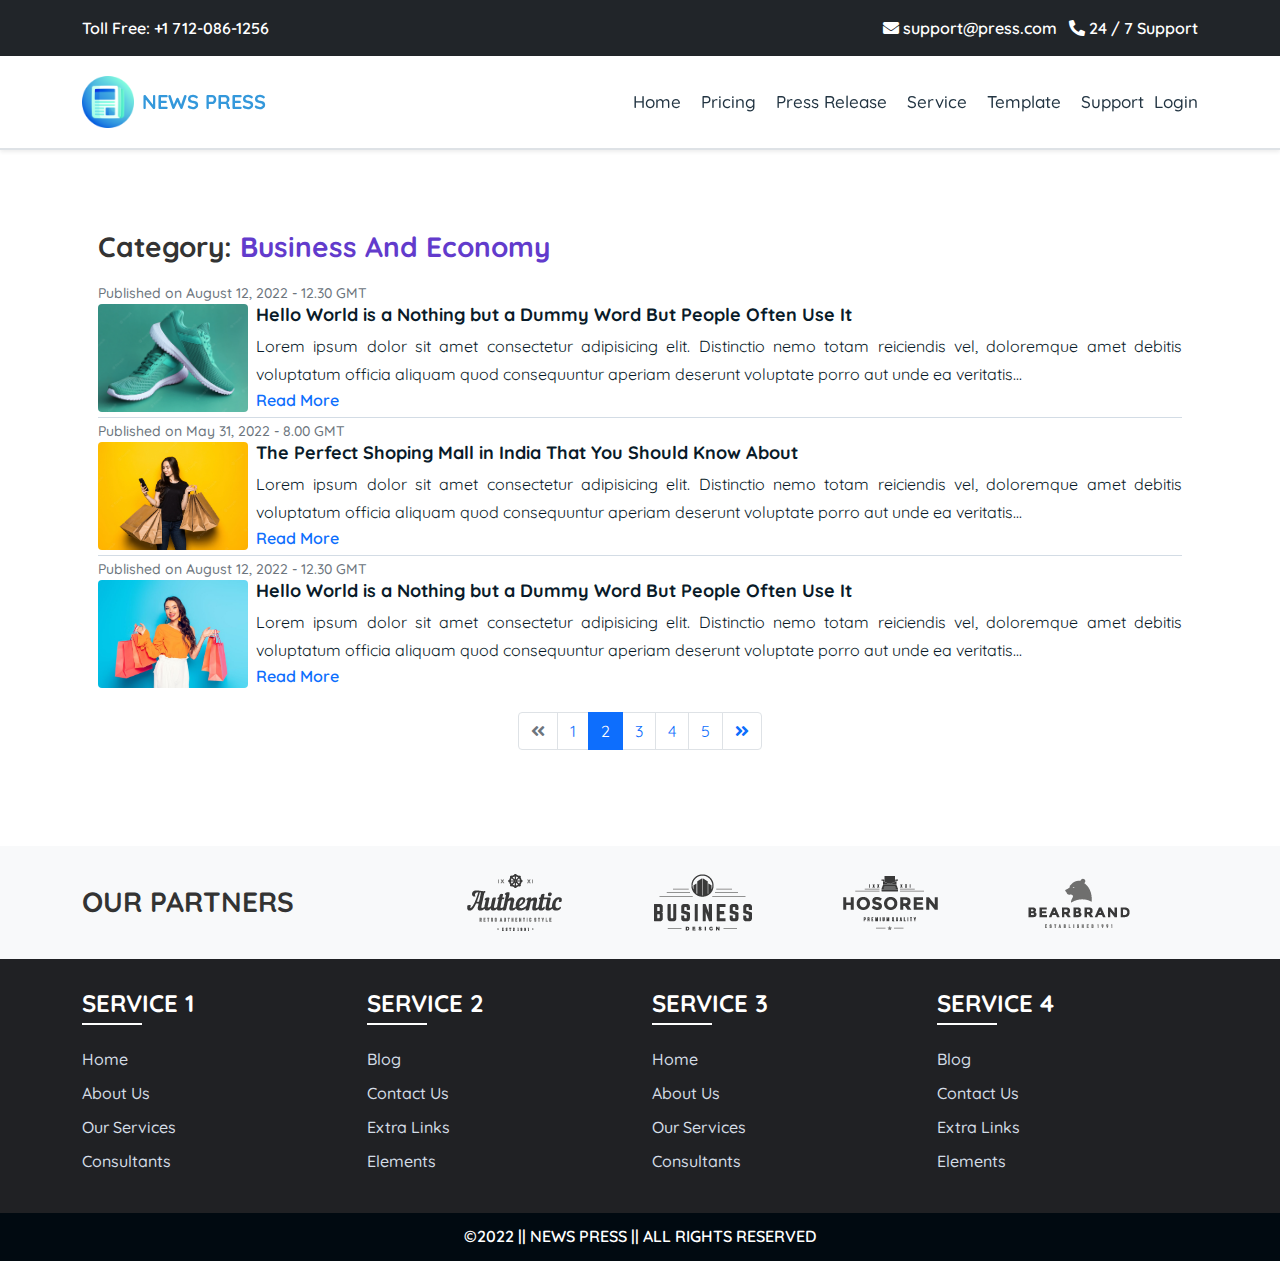
<file: presscategory.html>
<!DOCTYPE html>
<html lang="en">
  <head>
    <!-- ?Required meta tags -->
    <meta charset="utf-8" />
    <meta name="viewport" content="width=device-width, initial-scale=1, shrink-to-fit=no" />
    <link rel="shortcut icon" href="./img/favicon.ico" type="image/x-icon" />
    <!-- Font-Awesome -->
    <link rel="stylesheet" href="https://use.fontawesome.com/releases/v5.12.0/css/all.css" />
    <!-- Font-Awesome -->

    <!-- Bootstrap Css -->
    <link rel="stylesheet" href="css/bootstrap.min.css" />
    <!-- Bootstrap Css -->

    <!-- Default Css -->
    <link rel="stylesheet" href="css/default.css" />
    <!-- Default Css -->

    <!-- Custom Css -->
    <link rel="stylesheet" href="css/style.css" />
    <!-- Custom Css -->

    <!-- Responsive Css -->
    <link rel="stylesheet" href="css/responsive.css" />
    <!-- Responsive Css -->

    <title>Press | Home</title>
  </head>
  <body class="home" style="background-image: none">
    <!-- Start From Here -->
    <!-- HEADER -->
    <div class="top_bar py-3 bg-dark d-md-block d-none">
      <div class="container text-white">
        <div class="row justify-content-between">
          <div class="col-md-6 col-12">
            <div class="top_bar_left text-white">
              <span class="f-600">Toll Free: +1 712-086-1256</span>
            </div>
          </div>
          <div class="col-md-6 col-12">
            <div class="top_bar_right text-white text-md-end">
              <a class="text-white me-2" href="#">
                <i class="fas fa-envelope"></i>
                <span class="f-600">support@press.com</span>
              </a>
              <a class="text-white" href="#">
                <i class="fas fa-phone-alt"></i>
                <span class="f-600">24 / 7 Support</span>
              </a>
            </div>
          </div>
        </div>
      </div>
    </div>
    <header class="header bg-white shadow-sm">
      <div class="main__navbar active border-2 border-bottom py-20">
        <div class="container">
          <div class="row justify-content-between align-items-center">
            <div class="col-lg-3 col-8">
              <a class="text-color logo d-flex align-items-center" href="#">
                <img src="./img/press_logo.png" alt="Press Logo" class="d-block w-20 me-2 flex-shrink-0 header_logo" />
                <span class="d-block f-700 fs-20">NEWS PRESS</span>
              </a>
            </div>
            <div class="col-lg-9 col-4 text-end">
              <button class="btn d-inline-block d-lg-none" id="nav_toggle">
                <i class="fas fa-bars text-dark fs-24"></i>
              </button>
              <nav class="d-lg-flex justify-content-end nav d-none">
                <a href="#">home</a>
                <a href="#">pricing</a>
                <a href="#">press release</a>
                <a href="#">service</a>
                <a href="#">template</a>
                <a href="#">support</a>
                <a href="#">login</a>
              </nav>
            </div>
            <!-- MOBILE MENU -->
            <div class="position-fixed min-vh-100 bg-dark top-0 bottom-0 d-flex d-lg-none flex-row mobile_menu p-0">
              <button class="btn position-absolute" id="nav_close_btn">
                <i class="fas fa-times text-white fs-24"></i>
              </button>
              <nav class="mobile_nav pt-100 flex-grow-1">
                <a href="#">home</a>
                <a href="#">pricing</a>
                <a href="#">press release</a>
                <a href="#">service</a>
                <a href="#">template</a>
                <a href="#">support</a>
                <a href="#">login</a>
              </nav>
            </div>
          </div>
        </div>
      </div>
    </header>

    <!-- PRESS SECTION -->
    <section class="press_section py-80">
      <div class="container">
        <div class="row justify-content-center gy-4 gy-lg-0">
          <div class="col-12">
            <div class="bg-white px-0 px-lg-3">
              <!-- PRESS-HEAD -->
              <div class="mb-3">
                <h3 class="capitalize mb-1">Category: <span class="heading_color">Business and Economy</span></h3>
              </div>
              <!-- SINGLE PRESS -->
              <div class="single_press">
                <!-- PUBLISHED DATE -->
                <span class="press_date f-500 text-secondary fs-14">Published on August 12, 2022 - 12.30 GMT</span>
                <div class="d-flex align-content-center">
                  <!-- PRESS THUMBNAIL IMAGE -->
                  <img class="press_img me-0 me-md-2 d-none d-md-block" src="./img/product.webp" alt="press_image" />
                  <div class="press_content">
                    <!-- PRESS TITLE -->
                    <h4 class="fs-18"><a href="#">Hello World is a Nothing but a Dummy Word But People Often Use It</a></h4>
                    <!-- PRESS EXCERPT -->
                    <p>
                      Lorem ipsum dolor sit amet consectetur adipisicing elit. Distinctio nemo totam reiciendis vel, doloremque amet debitis voluptatum officia
                      aliquam quod consequuntur aperiam deserunt voluptate porro aut unde ea veritatis...
                    </p>
                    <!-- Read More -->
                    <a class="f-600" href="#">Read More</a>
                  </div>
                </div>
              </div>
              <!-- SINGLE PRESS -->
              <div class="single_press">
                <!-- PUBLISHED DATE -->
                <span class="press_date f-500 text-secondary fs-14">Published on May 31, 2022 - 8.00 GMT</span>
                <div class="d-flex align-content-center">
                  <!-- PRESS THUMBNAIL IMAGE -->
                  <img class="press_img me-0 me-md-2 d-none d-md-block" src="./img/press_photo1.webp" alt="press_image" />
                  <div class="press_content">
                    <!-- PRESS TITLE -->
                    <h4 class="fs-18"><a href="#">The Perfect Shoping Mall in India That You Should Know About</a></h4>
                    <!-- PRESS EXCERPT -->
                    <p>
                      Lorem ipsum dolor sit amet consectetur adipisicing elit. Distinctio nemo totam reiciendis vel, doloremque amet debitis voluptatum officia
                      aliquam quod consequuntur aperiam deserunt voluptate porro aut unde ea veritatis...
                    </p>
                    <!-- Read More -->
                    <a class="f-600" href="#">Read More</a>
                  </div>
                </div>
              </div>
              <!-- SINGLE PRESS -->
              <div class="single_press">
                <!-- PUBLISHED DATE -->
                <span class="press_date f-500 text-secondary fs-14">Published on August 12, 2022 - 12.30 GMT</span>
                <div class="d-flex align-content-center">
                  <!-- PRESS THUMBNAIL IMAGE -->
                  <img class="press_img me-0 me-md-2 d-none d-md-block" src="./img/press_photo2.jpg" alt="press_image" />
                  <div class="press_content">
                    <!-- PRESS TITLE -->
                    <h4 class="fs-18"><a href="#">Hello World is a Nothing but a Dummy Word But People Often Use It</a></h4>
                    <!-- PRESS EXCERPT -->
                    <p>
                      Lorem ipsum dolor sit amet consectetur adipisicing elit. Distinctio nemo totam reiciendis vel, doloremque amet debitis voluptatum officia
                      aliquam quod consequuntur aperiam deserunt voluptate porro aut unde ea veritatis...
                    </p>
                    <!-- Read More -->
                    <a class="f-600" href="#">Read More</a>
                  </div>
                </div>
              </div>
            </div>
            <!-- PAGINATION -->
            <nav class="mt-4 justify-content-center d-flex">
              <ul class="pagination flex-wrap">
                <li class="page-item disabled">
                  <a class="page-link"><i class="fas fa-angle-double-left"></i></a>
                </li>
                <li class="page-item"><a class="page-link" href="#">1</a></li>
                <li class="page-item active" aria-current="page">
                  <a class="page-link" href="#">2</a>
                </li>
                <li class="page-item"><a class="page-link" href="#">3</a></li>
                <li class="page-item"><a class="page-link" href="#">4</a></li>
                <li class="page-item"><a class="page-link" href="#">5</a></li>
                <li class="page-item">
                  <a class="page-link" href="#">
                    <i class="fas fa-angle-double-right"></i>
                  </a>
                </li>
              </ul>
            </nav>
          </div>
        </div>
      </div>
    </section>

    <!-- PARTNER SECTION -->
    <section class="partner_section py-4 bg-light">
      <div class="container">
        <div class="row align-items-center justify-content-between">
          <div class="col-md-4">
            <div class="uppercase f-700">
              <h3 class="text-center text-lg-start mb-4 mb-lg-0">OUR PARTNERS</h3>
            </div>
          </div>
          <div class="col-md-8">
            <div class="row gx-3 gy-3">
              <div class="col text-center text-lg-start">
                <img src="./img/p1.png" alt="partner" />
              </div>
              <div class="col text-center text-lg-start">
                <img src="./img/p2.png" alt="partner" />
              </div>
              <div class="col text-center text-lg-start">
                <img src="./img/p3.png" alt="partner" />
              </div>
              <div class="col text-center text-lg-start">
                <img src="./img/p4.png" alt="partner" />
              </div>
            </div>
          </div>
        </div>
      </div>
    </section>
    <!-- FOOTER SECTION -->
    <footer class="footer">
      <div class="footer_top py-30">
        <div class="container">
          <div class="row gy-3">
            <div class="col-lg-3 col-6">
              <div class="footer_column">
                <h4>SERVICE 1</h4>
                <div class="footer_links">
                  <a href="#">Home</a>
                  <a href="#">About Us</a>
                  <a href="#">Our Services</a>
                  <a href="#">Consultants</a>
                </div>
              </div>
            </div>
            <div class="col-lg-3 col-6">
              <div class="footer_column">
                <h4>SERVICE 2</h4>
                <div class="footer_links">
                  <a href="#">Blog</a>
                  <a href="#">Contact Us</a>
                  <a href="#">Extra Links</a>
                  <a href="#">Elements</a>
                </div>
              </div>
            </div>
            <div class="col-lg-3 col-6">
              <div class="footer_column">
                <h4>SERVICE 3</h4>
                <div class="footer_links">
                  <a href="#">Home</a>
                  <a href="#">About Us</a>
                  <a href="#">Our Services</a>
                  <a href="#">Consultants</a>
                </div>
              </div>
            </div>
            <div class="col-lg-3 col-6">
              <div class="footer_column">
                <h4>SERVICE 4</h4>
                <div class="footer_links">
                  <a href="#">Blog</a>
                  <a href="#">Contact Us</a>
                  <a href="#">Extra Links</a>
                  <a href="#">Elements</a>
                </div>
              </div>
            </div>
          </div>
        </div>
      </div>
      <div class="footer_bottom py-10">
        <div class="container">
          <div class="text-center text-white">
            <p class="f-600 uppercase">&copy;2022 || <a href="#" class="text-white">News Press</a> || All Rights Reserved</p>
          </div>
        </div>
      </div>
    </footer>
    <!-- Ends From Here -->
    <!-- * JavaScript Code *-->
    <script src="js/jquery.min.js"></script>
    <script src="js/popper.min.js"></script>
    <script src="js/bootstrap.bundle.min.js"></script>
    <script src="js/app.js"></script>
  </body>
</html>
</file>
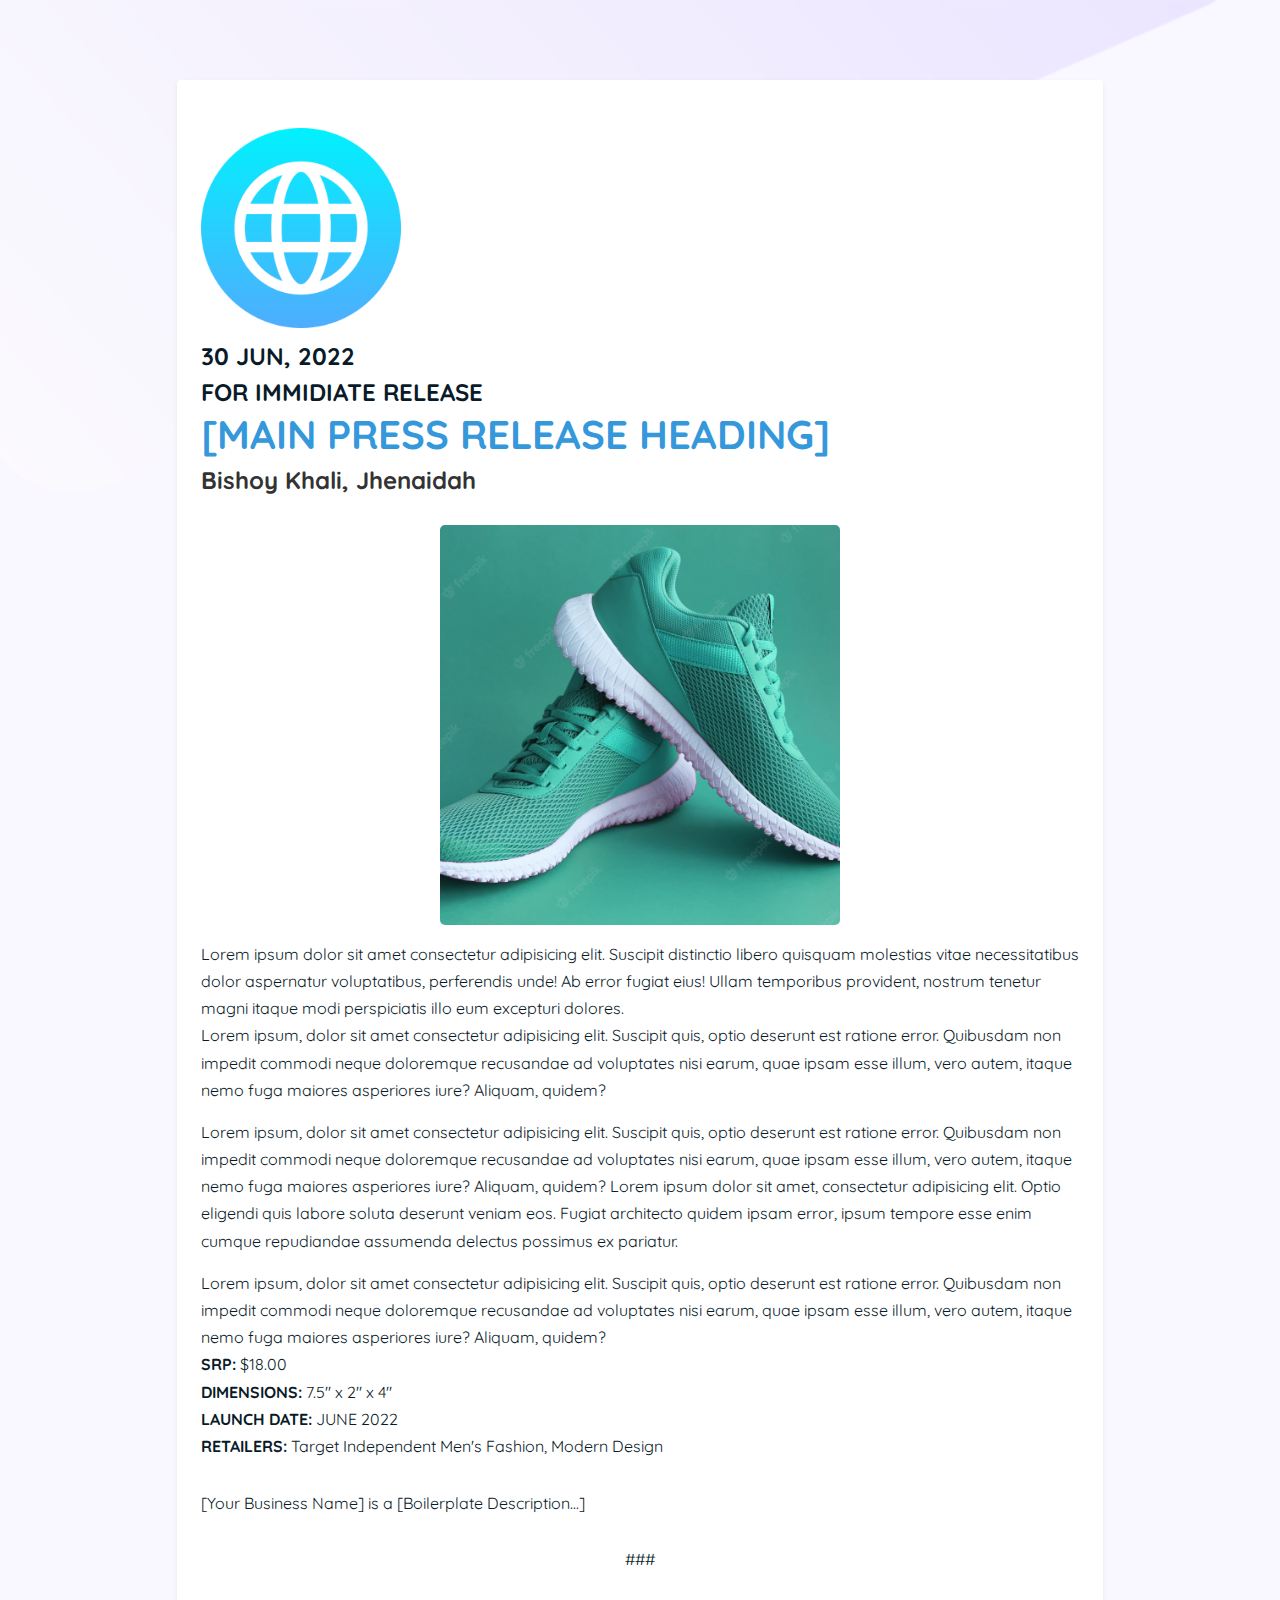
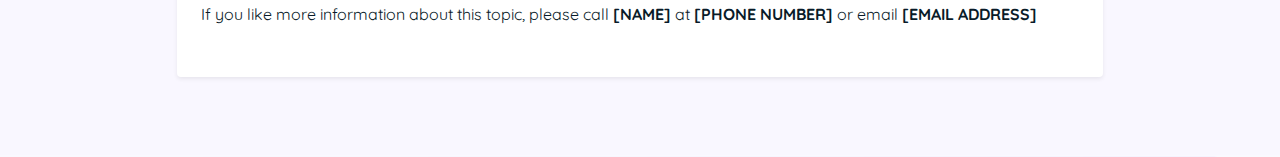
<file: product-template.html>
<!DOCTYPE html>
<html lang="en">
  <head>
    <!-- ?Required meta tags -->
    <meta charset="utf-8" />
    <meta name="viewport" content="width=device-width, initial-scale=1, shrink-to-fit=no" />
    <link rel="shortcut icon" href="./img/favicon.ico" type="image/x-icon" />
    <!-- Font-Awesome -->
    <link rel="stylesheet" href="https://use.fontawesome.com/releases/v5.12.0/css/all.css" />
    <!-- Font-Awesome -->

    <!-- Bootstrap Css -->
    <link rel="stylesheet" href="css/bootstrap.min.css" />
    <!-- Bootstrap Css -->

    <!-- Default Css -->
    <link rel="stylesheet" href="css/default.css" />
    <!-- Default Css -->

    <!-- Custom Css -->
    <link rel="stylesheet" href="css/style.css" />
    <!-- Custom Css -->

    <!-- Responsive Css -->
    <link rel="stylesheet" href="css/responsive.css" />
    <!-- Responsive Css -->

    <title>Press | Product Template</title>
  </head>
  <body>
    <!-- Start From Here -->
    <section class="product-template py-80">
      <div class="container">
        <div class="row justify-content-center">
          <div class="col-md-10 col-12">
            <div class="bg-white py-4 px-3 py-lg-5 px-lg-4 rounded shadow-sm" id="pressBody">
              <div class="mb-0" id="templateHeader">
                <div class="text-left logo__container mb-10">
                  <!-- Logo -->
                  <img src="./img/template-logo/web.png" title="Your Logo Here" alt="Logo" class="logo" />
                </div>
                <div class="release_date">
                  <div class="mb-3 mb-lg-0">
                    <!-- Release Data -->
                    <span class="f-700 uppercase d-block">30 JUN, 2022</span>
                    <span class="f-700">FOR IMMIDIATE RELEASE</span>
                  </div>
                </div>
              </div>
              <div id="templateBody">
                <!-- Press Heading -->
                <h1 class="text-start text-color heading">[MAIN PRESS RELEASE HEADING]</h1>
                <!-- Press Address -->
                <h4 class="text-start sub_heading">Bishoy Khali, Jhenaidah</h4>
                <div class="mt-30" id="content">
                  <img src="./img/product.webp" alt="Product Image" class="d-block my-3 product__image" />
                  <!-- Press First Paragraph -->
                  <p class="first_paragraph" id="firstParagraph">
                    Lorem ipsum dolor sit amet consectetur adipisicing elit. Suscipit distinctio libero quisquam molestias vitae necessitatibus dolor aspernatur
                    voluptatibus, perferendis unde! Ab error fugiat eius! Ullam temporibus provident, nostrum tenetur magni itaque modi perspiciatis illo eum
                    excepturi dolores.
                  </p>

                  <!-- Press Product Image -->
                  <!-- <img src="./img/product.webp" alt="Product Image" class="d-block my-3 product__image" /> -->
                  <!-- Press Body Paragraph -->
                  <p class="mb-15">
                    Lorem ipsum, dolor sit amet consectetur adipisicing elit. Suscipit quis, optio deserunt est ratione error. Quibusdam non impedit commodi
                    neque doloremque recusandae ad voluptates nisi earum, quae ipsam esse illum, vero autem, itaque nemo fuga maiores asperiores iure? Aliquam,
                    quidem?
                  </p>

                  <p class="mb-15">
                    Lorem ipsum, dolor sit amet consectetur adipisicing elit. Suscipit quis, optio deserunt est ratione error. Quibusdam non impedit commodi
                    neque doloremque recusandae ad voluptates nisi earum, quae ipsam esse illum, vero autem, itaque nemo fuga maiores asperiores iure? Aliquam,
                    quidem? Lorem ipsum dolor sit amet, consectetur adipisicing elit. Optio eligendi quis labore soluta deserunt veniam eos. Fugiat architecto
                    quidem ipsam error, ipsum tempore esse enim cumque repudiandae assumenda delectus possimus ex pariatur.
                  </p>
                  <p>
                    Lorem ipsum, dolor sit amet consectetur adipisicing elit. Suscipit quis, optio deserunt est ratione error. Quibusdam non impedit commodi
                    neque doloremque recusandae ad voluptates nisi earum, quae ipsam esse illum, vero autem, itaque nemo fuga maiores asperiores iure? Aliquam,
                    quidem?
                  </p>
                  <p>
                    <span class="f-700">SRP:</span>
                    <span>$18.00</span>
                  </p>
                  <p>
                    <span class="f-700">DIMENSIONS:</span>
                    <span>7.5" x 2" x 4"</span>
                  </p>
                  <p>
                    <span class="f-700">LAUNCH DATE:</span>
                    <span>JUNE 2022</span>
                  </p>
                  <p>
                    <span class="f-700">RETAILERS:</span>
                    <span>Target Independent Men's Fashion, Modern Design</span>
                  </p>
                  <!-- Boilerplate -->
                  <p class="mt-30 boilerplate">[Your Business Name] is a [Boilerplate Description...]</p>
                </div>
                <!-- Notation -->
                <div class="text-center my-30">###</div>
                <!-- Final Note -->
                <div>
                  <p>
                    If you like more information about this topic, please call
                    <span class="text-bold">[NAME]</span> at <span class="text-bold">[PHONE NUMBER]</span> or email
                    <span class="text-bold">[EMAIL ADDRESS]</span>
                  </p>
                </div>
              </div>
            </div>
          </div>
        </div>
      </div>
    </section>
    <!-- Ends From Here -->
    <!-- * JavaScript Code *-->
    <script src="js/jquery.min.js"></script>
    <script src="js/popper.min.js"></script>
    <script src="js/bootstrap.bundle.min.js"></script>
    <script src="js/app.js"></script>
  </body>
</html>
</file>
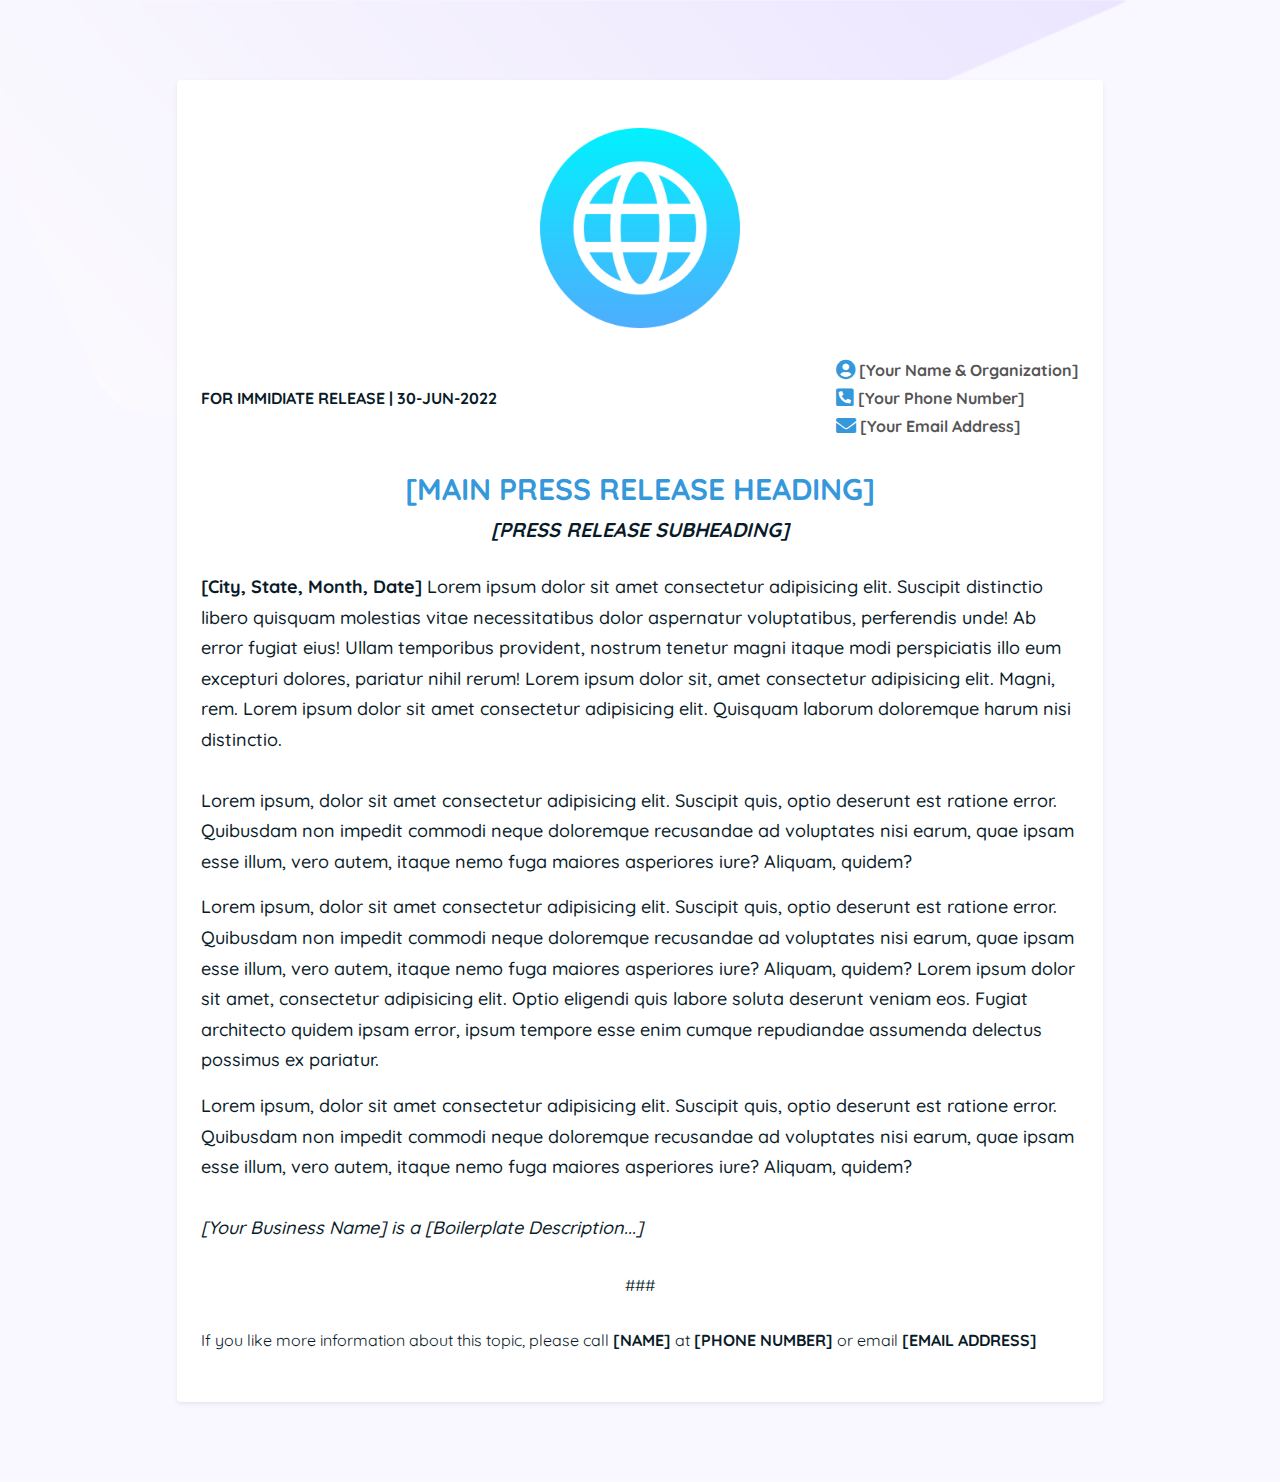
<file: template1.html>
<!DOCTYPE html>
<html lang="en">
  <head>
    <!-- ?Required meta tags -->
    <meta charset="utf-8" />
    <meta name="viewport" content="width=device-width, initial-scale=1, shrink-to-fit=no" />
    <link rel="shortcut icon" href="./img/favicon.ico" type="image/x-icon" />
    <!-- Font-Awesome -->
    <link rel="stylesheet" href="https://use.fontawesome.com/releases/v5.12.0/css/all.css" />
    <!-- Font-Awesome -->

    <!-- Bootstrap Css -->
    <link rel="stylesheet" href="css/bootstrap.min.css" />
    <!-- Bootstrap Css -->

    <!-- Default Css -->
    <link rel="stylesheet" href="css/default.css" />
    <!-- Default Css -->

    <!-- Custom Css -->
    <link rel="stylesheet" href="css/style.css" />
    <!-- Custom Css -->

    <!-- Responsive Css -->
    <link rel="stylesheet" href="css/responsive.css" />
    <!-- Responsive Css -->

    <title>Press | Template-1</title>
  </head>
  <body>
    <!-- Start From Here -->
    <section class="template1 py-80">
      <div class="container">
        <div class="row justify-content-center">
          <div class="col-md-10 col-12">
            <div class="bg-white py-4 px-3 py-lg-5 px-lg-4 rounded shadow-sm" id="pressBody">
              <div class="mb-30" id="templateHeader">
                <div class="text-center logo__container mx-auto mb-30">
                  <!-- Logo -->
                  <img src="./img/template-logo/web.png" title="Your Logo Here" alt="Logo" class="logo" />
                </div>
                <div class="d-flex justify-content-between align-items-center flex-md-row flex-column">
                  <div class="mb-3 mb-lg-0">
                    <!-- Release Data -->
                    <span class="f-700 uppercase release_date">for immidiate release | 30-JUN-2022</span>
                  </div>
                  <!-- Contact Details -->
                  <div class="f-700 contact_details">
                    <div class="name mb-1 d-flex align-items-center">
                      <i class="fas fa-user-circle"></i>
                      <span>[Your Name & Organization]</span>
                    </div>
                    <div class="phone mb-1 d-flex align-items-center">
                      <i class="fas fa-phone-square-alt"></i>
                      <span> [Your Phone Number]</span>
                    </div>
                    <div class="phone d-flex align-items-center">
                      <i class="fas fa-envelope"></i>
                      <span> [Your Email Address]</span>
                    </div>
                  </div>
                </div>
              </div>
              <div id="templateBody">
                <!-- Press Heading -->
                <h1 class="text-center text-color heading">[MAIN PRESS RELEASE HEADING]</h1>
                <h4 class="text-center text-color sub_heading">[PRESS RELEASE SUBHEADING]</h4>
                <div class="mt-30" id="content">
                  <!-- Press First Paragraph -->
                  <p class="first_paragraph mb-30" id="firstParagraph">
                    <span class="">[City, State, Month, Date]</span>
                    Lorem ipsum dolor sit amet consectetur adipisicing elit. Suscipit distinctio libero quisquam molestias vitae necessitatibus dolor aspernatur
                    voluptatibus, perferendis unde! Ab error fugiat eius! Ullam temporibus provident, nostrum tenetur magni itaque modi perspiciatis illo eum
                    excepturi dolores, pariatur nihil rerum! Lorem ipsum dolor sit, amet consectetur adipisicing elit. Magni, rem. Lorem ipsum dolor sit amet
                    consectetur adipisicing elit. Quisquam laborum doloremque harum nisi distinctio.
                  </p>

                  <!-- Press Body Paragraph -->
                  <p class="mb-15">
                    Lorem ipsum, dolor sit amet consectetur adipisicing elit. Suscipit quis, optio deserunt est ratione error. Quibusdam non impedit commodi
                    neque doloremque recusandae ad voluptates nisi earum, quae ipsam esse illum, vero autem, itaque nemo fuga maiores asperiores iure? Aliquam,
                    quidem?
                  </p>

                  <p class="mb-15">
                    Lorem ipsum, dolor sit amet consectetur adipisicing elit. Suscipit quis, optio deserunt est ratione error. Quibusdam non impedit commodi
                    neque doloremque recusandae ad voluptates nisi earum, quae ipsam esse illum, vero autem, itaque nemo fuga maiores asperiores iure? Aliquam,
                    quidem? Lorem ipsum dolor sit amet, consectetur adipisicing elit. Optio eligendi quis labore soluta deserunt veniam eos. Fugiat architecto
                    quidem ipsam error, ipsum tempore esse enim cumque repudiandae assumenda delectus possimus ex pariatur.
                  </p>
                  <p>
                    Lorem ipsum, dolor sit amet consectetur adipisicing elit. Suscipit quis, optio deserunt est ratione error. Quibusdam non impedit commodi
                    neque doloremque recusandae ad voluptates nisi earum, quae ipsam esse illum, vero autem, itaque nemo fuga maiores asperiores iure? Aliquam,
                    quidem?
                  </p>
                  <!-- Boilerplate -->
                  <p class="mt-30 boilerplate">[Your Business Name] is a [Boilerplate Description...]</p>
                </div>
                <!-- Notation -->
                <div class="text-center my-30">###</div>
                <!-- Final Note -->
                <div>
                  <p>
                    If you like more information about this topic, please call
                    <span class="text-bold">[NAME]</span> at <span class="text-bold">[PHONE NUMBER]</span> or email
                    <span class="text-bold">[EMAIL ADDRESS]</span>
                  </p>
                </div>
              </div>
            </div>
          </div>
        </div>
      </div>
    </section>
    <!-- Ends From Here -->
    <!-- * JavaScript Code *-->
    <script src="js/jquery.min.js"></script>
    <script src="js/popper.min.js"></script>
    <script src="js/bootstrap.bundle.min.js"></script>
    <script src="js/app.js"></script>
  </body>
</html>
</file>
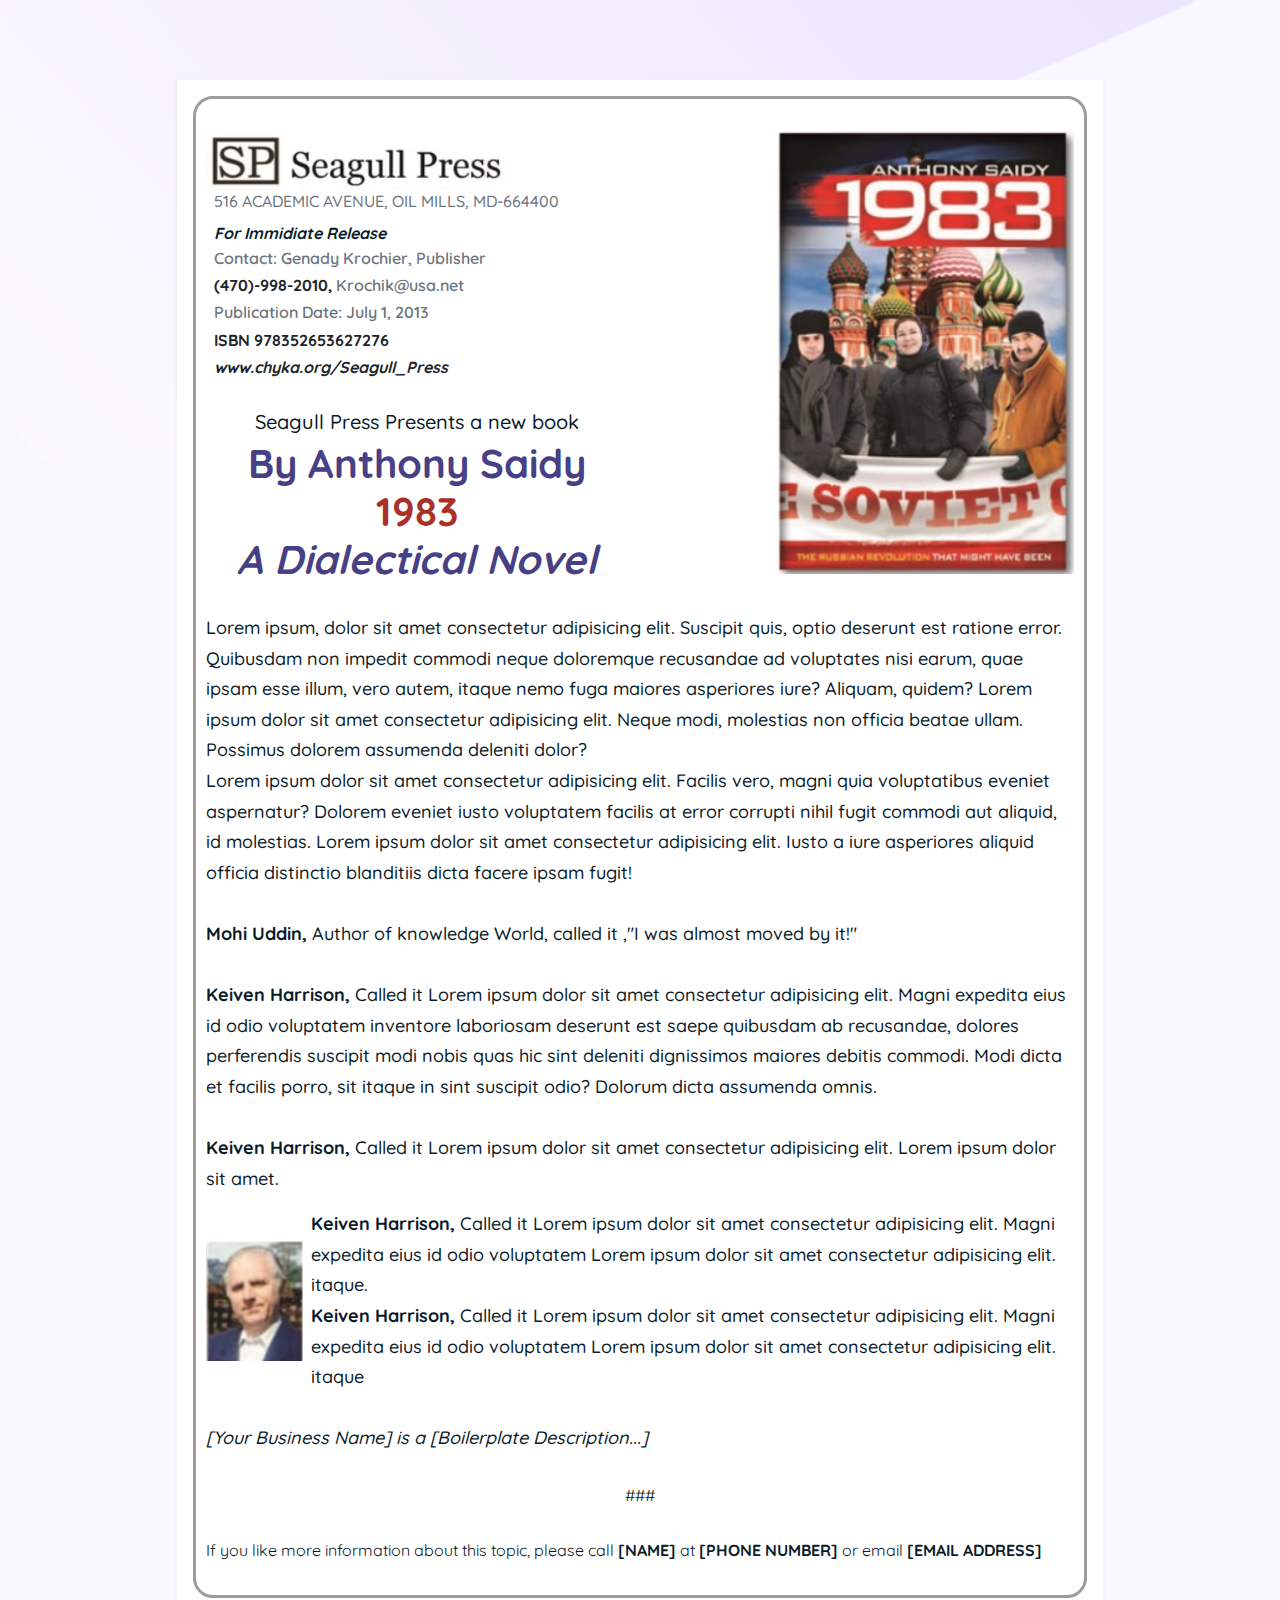
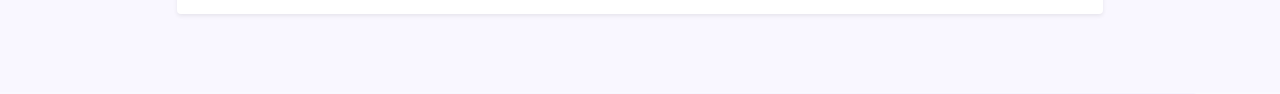
<file: template2.html>
<!DOCTYPE html>
<html lang="en">
  <head>
    <!-- ?Required meta tags -->
    <meta charset="utf-8" />
    <meta name="viewport" content="width=device-width, initial-scale=1, shrink-to-fit=no" />
    <link rel="shortcut icon" href="./img/favicon.ico" type="image/x-icon" />
    <!-- Font-Awesome -->
    <link rel="stylesheet" href="https://use.fontawesome.com/releases/v5.12.0/css/all.css" />
    <!-- Font-Awesome -->

    <!-- Bootstrap Css -->
    <link rel="stylesheet" href="css/bootstrap.min.css" />
    <!-- Bootstrap Css -->

    <!-- Default Css -->
    <link rel="stylesheet" href="css/default.css" />
    <!-- Default Css -->

    <!-- Custom Css -->
    <link rel="stylesheet" href="css/style.css" />
    <!-- Custom Css -->

    <!-- Responsive Css -->
    <link rel="stylesheet" href="css/responsive.css" />
    <!-- Responsive Css -->

    <title>Press | Template-2</title>
  </head>
  <body>
    <!-- Start From Here -->
    <section class="template2 py-80">
      <div class="container">
        <div class="row justify-content-center">
          <div class="col-md-10 col-12">
            <div class="bg-white p-3 rounded shadow-sm" >
            <div id="pressBody" class="px-10 py-30">
              <div class="mb-30 row justify-content-center" id="templateHeader">
                <div class="col-lg-6">
                  <div class="text-start logo__container">
                    <!-- Logo (For 300 X 60 Size) -->
                    <img src="./img/template-logo/temp2_logo.png" title="Your Logo Here" alt="Logo" class="logo" />
                  </div>
                  <div class="mb-2">
                    <!-- Address -->
                    <span class="f-500 text-secondary uppercase mx-2">516 Academic Avenue, Oil Mills, MD-664400</span>
                  </div>
                  <div class="mb-3 mb-lg-0">
                    <span class="f-700 text-italic mx-2">For Immidiate Release</span>
                  </div>
                  <div class="mb-4">
                    <!-- Release And Contact Data -->
                    <p class="f-600 text-secondary mx-2">
                      Contact: Genady Krochier, Publisher </br>
                      <strong class="text-dark">(470)-998-2010,</strong>
                      Krochik@usa.net </br>
                      Publication Date: July 1, 2013 </br>
                      <strong class="text-dark">ISBN 978352653627276</strong> </br>
                      <strong class="text-dark text-italic">www.chyka.org/Seagull_Press</strong>
                    </p>
                  </div>
                  <!-- POSTER TITLE -->
                  <div class="text-center">
                    <p class="fs-20 f-500 ">Seagull Press Presents a new book</p>
                    <p class="author_title">By Anthony Saidy </br>
                      <strong>1983</strong> </br>
                     <em> A Dialectical Novel</em>
                    </p>
                  </div>
                </div>
                <div class="col-lg-6">
                  <div class="poster_container mt-4 mt-lg-0 mx-auto ms-lg-auto mx-lg-0">
                    <img src="./img/temp2_poster.png" title="Your Logo Here" alt="Poster" class="poster" />
                  </div>
                </div>
              </div>
              <div id="templateBody">
                <div class="mt-30" id="content">
                  <!-- Press Body Paragraph -->
                  <p class="mb-15">
                    Lorem ipsum, dolor sit amet consectetur adipisicing elit. Suscipit quis, optio deserunt est ratione error. Quibusdam non impedit commodi
                    neque doloremque recusandae ad voluptates nisi earum, quae ipsam esse illum, vero autem, itaque nemo fuga maiores asperiores iure? Aliquam,
                    quidem? Lorem ipsum dolor sit amet consectetur adipisicing elit. Neque modi, molestias non officia beatae ullam. Possimus dolorem assumenda deleniti dolor?
                    </br>
                    Lorem ipsum dolor sit amet consectetur adipisicing elit. Facilis vero, magni quia voluptatibus eveniet aspernatur? Dolorem eveniet iusto voluptatem facilis at error corrupti nihil fugit commodi aut aliquid, id molestias. Lorem ipsum dolor sit amet consectetur adipisicing elit. Iusto a iure asperiores aliquid officia distinctio blanditiis dicta facere ipsam fugit!
                  </br>
                  </br>
                  <strong>Mohi Uddin,</strong>
                  Author of knowledge World, called it ,"I was almost moved by it!"
                  </br>
                  </br>
                  <strong>Keiven Harrison,</strong> 
                  Called it Lorem ipsum dolor sit amet consectetur adipisicing elit. Magni expedita eius id odio voluptatem inventore laboriosam deserunt est saepe quibusdam ab recusandae, dolores perferendis suscipit modi nobis quas hic sint deleniti dignissimos maiores debitis commodi. Modi dicta et facilis porro, sit itaque in sint suscipit odio? Dolorum dicta assumenda omnis.
                  </br>
                  </br>
                  <strong>Keiven Harrison,</strong> 
                  Called it Lorem ipsum dolor sit amet consectetur adipisicing elit. Lorem ipsum dolor sit amet.
                  </p>
                  <!-- AUTHOR BOX -->
                  <div class="author_box d-flex align-items-center justify-content-center flex-column flex-lg-row">
                    <!-- AUTHOR IMAGE (120 x 120) -->
                    <img src="./img/temp2_author_img.png" alt="Author Image" class="me-2 mb-2 mb-lg-0">
                  <p>
                  <strong>Keiven Harrison,</strong> 
                  Called it Lorem ipsum dolor sit amet consectetur adipisicing elit. Magni expedita eius id odio voluptatem Lorem ipsum dolor sit amet consectetur adipisicing elit. itaque.
                  <br>
                  <strong>Keiven Harrison,</strong> 
                  Called it Lorem ipsum dolor sit amet consectetur adipisicing elit. Magni expedita eius id odio voluptatem Lorem ipsum dolor sit amet consectetur adipisicing elit. itaque
                  </p>
                  </div>
                  
                  <!-- Boilerplate -->
                  <p class="mt-30 boilerplate">[Your Business Name] is a [Boilerplate Description...]</p>
                </div>
                <!-- Notation -->
                <div class="text-center my-30">###</div>
                <!-- Final Note -->
                <div>
                  <p>
                    If you like more information about this topic, please call
                    <span class="text-bold">[NAME]</span> at <span class="text-bold">[PHONE NUMBER]</span> or email
                    <span class="text-bold">[EMAIL ADDRESS]</span>
                  </p>
                </div>
              </div>
            </div>
            </div>
          </div>
        </div>
      </div>
    </section>
    <!-- Ends From Here -->
    <!-- * JavaScript Code *-->
    <script src="js/jquery.min.js"></script>
    <script src="js/popper.min.js"></script>
    <script src="js/bootstrap.bundle.min.js"></script>
    <script src="js/app.js"></script>
  </body>
</html>
</file>
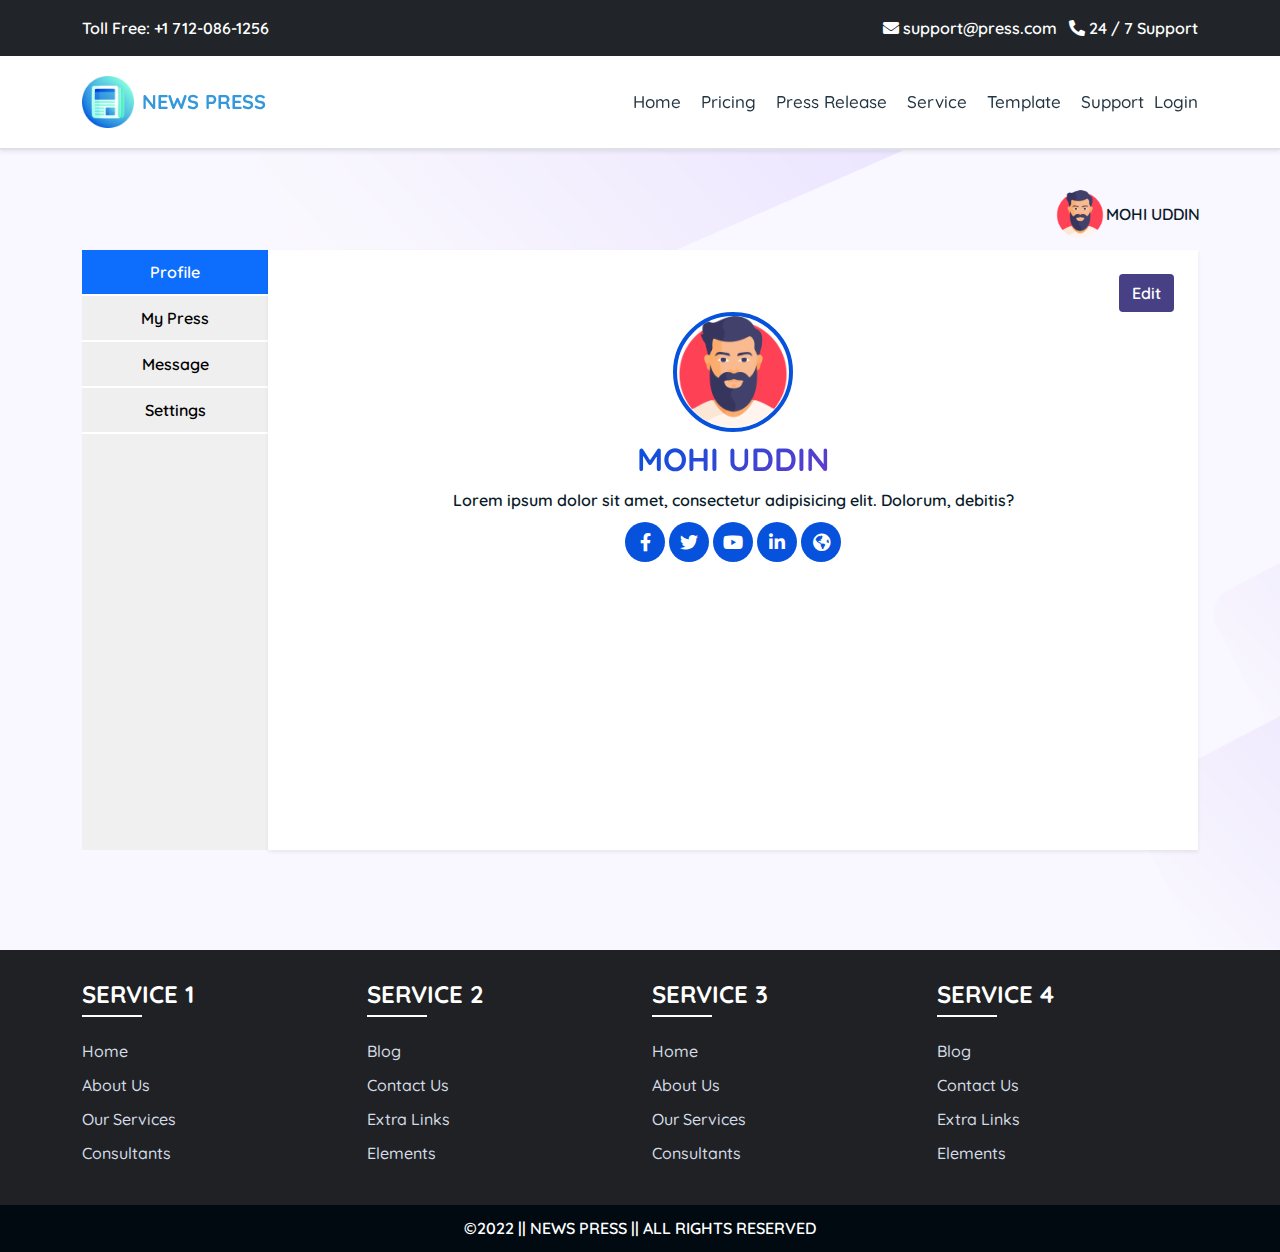
<file: user-dashbord.html>
<!DOCTYPE html>
<html lang="en">
  <head>
    <!-- ?Required meta tags -->
    <meta charset="utf-8" />
    <meta name="viewport" content="width=device-width, initial-scale=1, shrink-to-fit=no" />
    <link rel="shortcut icon" href="./img/favicon.ico" type="image/x-icon" />
    <!-- Font-Awesome -->
    <link rel="stylesheet" href="https://use.fontawesome.com/releases/v5.12.0/css/all.css" />
    <!-- Font-Awesome -->

    <!-- Bootstrap Css -->
    <link rel="stylesheet" href="css/bootstrap.min.css" />
    <!-- Bootstrap Css -->

    <!-- Default Css -->
    <link rel="stylesheet" href="css/default.css" />
    <!-- Default Css -->

    <!-- Custom Css -->
    <link rel="stylesheet" href="css/style.css" />
    <!-- Custom Css -->

    <!-- Responsive Css -->
    <link rel="stylesheet" href="css/responsive.css" />
    <!-- Responsive Css -->

    <title>Press | User DashBoard</title>
  </head>
  <body class="home" style="background-image: none">
    <!-- Start From Here -->
    <!-- HEADER -->
    <div class="top_bar py-3 bg-dark d-md-block d-none">
      <div class="container text-white">
        <div class="row justify-content-between">
          <div class="col-md-6 col-12">
            <div class="top_bar_left text-white">
              <span class="f-600">Toll Free: +1 712-086-1256</span>
            </div>
          </div>
          <div class="col-md-6 col-12">
            <div class="top_bar_right text-white text-md-end">
              <a class="text-white me-2" href="#">
                <i class="fas fa-envelope"></i>
                <span class="f-600">support@press.com</span>
              </a>
              <a class="text-white" href="#">
                <i class="fas fa-phone-alt"></i>
                <span class="f-600">24 / 7 Support</span>
              </a>
            </div>
          </div>
        </div>
      </div>
    </div>
    <header class="header bg-white shadow-sm">
      <div class="main__navbar active border-2 border-bottom py-20">
        <div class="container">
          <div class="row justify-content-between align-items-center">
            <div class="col-lg-3 col-8">
              <a class="text-color logo d-flex align-items-center" href="#">
                <img src="./img/press_logo.png" alt="Press Logo" class="d-block w-20 me-2 flex-shrink-0 header_logo" />
                <span class="d-block f-700 fs-20">NEWS PRESS</span>
              </a>
            </div>
            <div class="col-lg-9 col-4 text-end">
              <button class="btn d-inline-block d-lg-none" id="nav_toggle">
                <i class="fas fa-bars text-dark fs-24"></i>
              </button>
              <nav class="d-lg-flex justify-content-end nav d-none">
                <a href="#">home</a>
                <a href="#">pricing</a>
                <a href="#">press release</a>
                <a href="#">service</a>
                <a href="#">template</a>
                <a href="#">support</a>
                <a href="#">login</a>
              </nav>
            </div>
            <!-- MOBILE MENU -->
            <div class="position-fixed min-vh-100 bg-dark top-0 bottom-0 d-flex d-lg-none flex-row mobile_menu p-0">
              <button class="btn position-absolute" id="nav_close_btn">
                <i class="fas fa-times text-white fs-24"></i>
              </button>
              <nav class="mobile_nav pt-100 flex-grow-1">
                <a href="#">home</a>
                <a href="#">pricing</a>
                <a href="#">press release</a>
                <a href="#">service</a>
                <a href="#">template</a>
                <a href="#">support</a>
                <a href="#">login</a>
              </nav>
            </div>
          </div>
        </div>
      </div>
    </header>

    <!-- USER DASHBOARD -->
    <section class="py-100 user_dashboard_section">
      <div class="container position-relative">
        <div class="user_top_info d-flex align-items-center gx-2 position-absolute">
          <img src="./img/user.png" alt="User" class="user_img rounded-circle" />
          <span>MOHI UDDIN</span>
        </div>
        <div class="row gx-0 align-items-start">
          <div class="col-2 px-0 mx-0">
            <div class="nav side-bar flex-column nav-pills border-1 flex-nowrap flex-md-wrap" id="v-pills-tab" role="tablist" aria-orientation="vertical">
              <button
                class="nav-link active border-0 rounded-0"
                id="v-pills-profile-tab"
                data-bs-toggle="pill"
                data-bs-target="#v-pills-profile"
                type="button"
                role="tab"
                aria-controls="v-pills-profile"
                aria-selected="false"
              >
                <span class="d-none d-md-inline-block">Profile</span>
                <i class="fas block d-md-none fa-user fs-24"></i>
              </button>
              <button
                class="nav-link border-0 rounded-0"
                id="v-pills-press-tab"
                data-bs-toggle="pill"
                data-bs-target="#v-pills-press"
                type="button"
                role="tab"
                aria-controls="v-pills-press"
                aria-selected="true"
              >
                <span class="d-none d-md-inline-block">My Press</span>
                <i class="far block d-md-none fa-newspaper fs-24"></i>
              </button>
              <button
                class="nav-link border-0 rounded-0"
                id="v-pills-messages-tab"
                data-bs-toggle="pill"
                data-bs-target="#v-pills-messages"
                type="button"
                role="tab"
                aria-controls="v-pills-messages"
                aria-selected="false"
              >
                <span class="d-none d-md-inline-block">Message</span>
                <i class="fas block d-md-none fa-envelope fs-24"></i>
              </button>
              <button
                class="nav-link border-0 rounded-0"
                id="v-pills-settings-tab"
                data-bs-toggle="pill"
                data-bs-target="#v-pills-settings"
                type="button"
                role="tab"
                aria-controls="v-pills-settings"
                aria-selected="false"
              >
                <span class="d-none d-md-inline-block">Settings</span>
                <i class="fas block d-md-none fa-cog fs-24"></i>
              </button>
            </div>
          </div>
          <div class="col-10 px-0 mx-0">
            <div class="tab-content bg-white border-1 shadow-sm rounded-sm p-4" id="v-pills-tabContent">
              <!-- USER PROFILE PANEL -->
              <div class="tab-pane fade show active" id="v-pills-profile" role="tabpanel" aria-labelledby="v-pills-profile-tab">
                <div class="d-flex flex-column justify-content-center align-items-center">
                  <!-- USER PHOTO -->
                  <!-- Edit Button -->
                  <div class="text-end w-100">
                    <button class="btn f-600 profile_edit_btn" data-bs-toggle="modal" data-bs-target="#profile_modal">Edit</button>
                  </div>
                  <div class="user_photo_main text-center">
                    <img src="./img/user.png" alt="User" class="user_img rounded-circle" />
                    <h4 class="uppercase mt-2 f-700 user_name">Mohi Uddin</h4>
                  </div>
                  <div class="user_details text-center">
                    <!-- Bio Text -->
                    <p class="f-600">Lorem ipsum dolor sit amet, consectetur adipisicing elit. Dolorum, debitis?</p>
                    <!-- Profile Social Link -->
                    <div class="social_link text-center mt-2">
                      <a href="#"><i class="fab fa-facebook-f"></i></a>
                      <a href="#"><i class="fab fa-twitter"></i></a>
                      <a href="#"><i class="fab fa-youtube"></i></a>
                      <a href="#"><i class="fab fa-linkedin-in"></i></a>
                      <a href="#"><i class="fas fa-globe-americas"></i></a>
                    </div>
                  </div>
                </div>
                <div class="modal fade" tabindex="-1" id="profile_modal">
                  <div class="modal-dialog">
                    <div class="modal-content">
                      <div class="modal-header">
                        <h5 class="modal-title">Edit Your Profile</h5>
                        <button type="button" class="btn-close" data-bs-dismiss="modal" aria-label="Close"></button>
                      </div>
                      <!-- Main Edit Profile Area -->
                      <div class="modal-body">
                        <form action="#">
                          <!-- Change Image -->
                          <div class="mb-3 text-center">
                            <div class="edited_photo mx-auto mb-2">
                              <img src="img/user.png" alt="updated photo" class="w-100 d-block" />
                            </div>
                            <span class="img_info text-danger">Upload an Image of Same Width & Height (Max Size: 100KB)</span>
                            <input class="form-control" type="file" id="formFile" />
                          </div>
                          <!-- Change Name Field -->
                          <div class="input-group mb-3">
                            <span class="input-group-text"><i class="fas fa-user-circle text_color"></i></span>
                            <input type="text" class="form-control" placeholder="Full Name" />
                          </div>
                          <!-- Change Bio Field -->
                          <div class="input-group mb-3">
                            <textarea class="form-control" rows="4" placeholder="Your Bio"></textarea>
                          </div>
                          <!-- Change Facebook Link Field -->
                          <div class="input-group mb-3">
                            <span class="input-group-text px-15"><i class="fab fa-facebook-f text_color"></i></span>
                            <input type="text" class="form-control" placeholder="Facebook Link" />
                          </div>
                          <!-- Change Twitter Link Field -->
                          <div class="input-group mb-3">
                            <span class="input-group-text"><i class="fab fa-twitter text_color"></i></span>
                            <input type="text" class="form-control" placeholder="Twitter Link" />
                          </div>
                          <!-- Change Youtube Link Field -->
                          <div class="input-group mb-3">
                            <span class="input-group-text"><i class="fab fa-youtube text_color"></i></span>
                            <input type="text" class="form-control" placeholder="Youtube Link" />
                          </div>
                          <!-- Change Linkedin Link Field -->
                          <div class="input-group mb-3">
                            <span class="input-group-text px-15"><i class="fab fa-linkedin-in text_color"></i></span>
                            <input type="text" class="form-control" placeholder="Linked In Link" />
                          </div>
                          <!-- Change Website Link Field -->
                          <div class="input-group mb-3">
                            <span class="input-group-text"><i class="fas fa-globe-americas text_color"></i></span>
                            <input type="text" class="form-control" placeholder="Website Link" />
                          </div>
                        </form>
                      </div>
                      <div class="modal-footer">
                        <!-- Change Profile Info Button -->
                        <button type="submit" class="btn btn-success">Update</button>
                        <button type="button" class="btn btn-danger" data-bs-dismiss="modal">Close</button>
                      </div>
                    </div>
                  </div>
                </div>
              </div>

              <!-- SUBMITTED PRESS PANEL -->
              <div class="tab-pane fade" id="v-pills-press" role="tabpanel" aria-labelledby="v-pills-press-tab">
                <h2 class="text-primary uppercase">MY PRESS</h2>

                <!-- ==========================SUBMITTED PRESS================== -->
                <div class="single_press flex flex-column mb-3">
                  <!-- PUBLISHED DATE -->
                  <span class="press_date f-500 text-secondary fs-14">Published on August 12, 2022 - 12.30 GMT</span>
                  <div class="d-flex align-content-center mt-1">
                    <!-- PRESS THUMBNAIL IMAGE -->
                    <img class="press_img me-0 me-md-2 d-none d-md-block" src="./img/product.webp" alt="press_image" />
                    <div class="press_content">
                      <!-- PRESS TITLE -->
                      <h4 class="fs-18"><a href="#">Hello World is a Nothing but a Dummy Word But People Often Use It</a></h4>
                      <!-- PRESS EXCERPT -->
                      <p>
                        Lorem ipsum dolor sit amet consectetur adipisicing elit. Distinctio nemo totam reiciendis vel, doloremque amet debitis voluptatum
                        officia aliquam quod consequuntur aperiam deserunt voluptate porro aut unde ea veritatis...
                      </p>
                      <!-- Read More -->
                      <a class="f-600" href="#">Read More</a>
                    </div>
                  </div>
                </div>
                <div class="single_press flex flex-column mb-3">
                  <!-- PUBLISHED DATE -->
                  <span class="press_date f-500 text-secondary fs-14">Published on August 12, 2022 - 12.30 GMT</span>
                  <div class="d-flex align-content-center mt-1">
                    <!-- PRESS THUMBNAIL IMAGE -->
                    <img class="press_img me-0 me-md-2 d-none d-md-block" src="./img/press_photo1.webp" alt="press_image" />
                    <div class="press_content">
                      <!-- PRESS TITLE -->
                      <h4 class="fs-18"><a href="#">The Perfect Shoping Mall in India That You Should Know About</a></h4>
                      <!-- PRESS EXCERPT -->
                      <p>
                        Lorem ipsum dolor sit amet consectetur adipisicing elit. Distinctio nemo totam reiciendis vel, doloremque amet debitis voluptatum
                        officia aliquam quod consequuntur aperiam deserunt voluptate porro aut unde ea veritatis...
                      </p>
                      <!-- Read More -->
                      <a class="f-600" href="#">Read More</a>
                    </div>
                  </div>
                </div>

                <!--============== PAGINATION========= -->
                <nav class="mt-4 justify-content-center d-flex">
                  <ul class="pagination flex-wrap">
                    <li class="page-item disabled">
                      <a class="page-link"><i class="fas fa-angle-double-left"></i></a>
                    </li>
                    <li class="page-item"><a class="page-link" href="#">1</a></li>
                    <li class="page-item active" aria-current="page">
                      <a class="page-link" href="#">2</a>
                    </li>
                    <li class="page-item"><a class="page-link" href="#">3</a></li>
                    <li class="page-item"><a class="page-link" href="#">4</a></li>
                    <li class="page-item"><a class="page-link" href="#">5</a></li>
                    <li class="page-item">
                      <a class="page-link" href="#">
                        <i class="fas fa-angle-double-right"></i>
                      </a>
                    </li>
                  </ul>
                </nav>
              </div>

              <div class="tab-pane fade" id="v-pills-messages" role="tabpanel" aria-labelledby="v-pills-messages-tab">
                <h2 class="text-primary uppercase">Message</h2>
                <p>
                  Lorem ipsum dolor sit amet consectetur adipisicing elit. Ex possimus quos nobis incidunt perspiciatis voluptate. In ducimus aliquam maxime rem
                  saepe voluptate inventore officiis, numquam eaque neque magni, dolor quia.
                </p>
              </div>
              <div class="tab-pane fade" id="v-pills-settings" role="tabpanel" aria-labelledby="v-pills-settings-tab">
                <div class="card py-4 bg-white">
                  <div class="px-4">
                    <div class="mb-3">
                      <h4 class="text_color"><i class="fas fa-cog me-2"></i>User Settings</h4>
                    </div>
                    <h6 class="mb-0">ACCOUNT PREFERENCES</h6>
                  </div>
                  <hr />
                  <!-- Change User Email Area -->
                  <div class="email p-4 d-flex justify-content-between flex-column flex-sm-row">
                    <div class="left_area mb-3 mb-sm-0">
                      <h5>Email Address</h5>
                      <span class="f-500">mohi6644@gmail.com</span>
                    </div>
                    <button class="btn btn-outline-primary f-600" type="button" data-bs-target="#email_modal" data-bs-toggle="modal">Change</button>
                    <!-- For Changing Email -->
                    <div class="modal fade" tabindex="-1" id="email_modal">
                      <div class="modal-dialog">
                        <div class="modal-content">
                          <div class="modal-header">
                            <h5 class="modal-title text_color">Update Your Email</h5>
                            <button type="button" class="btn-close" data-bs-dismiss="modal" aria-label="Close"></button>
                          </div>
                          <div class="modal-body">
                            <form action="#">
                              <div class="input-group mb-3">
                                <span class="input-group-text"><i class="far fa-envelope text-primary"></i></span>
                                <input type="email" class="form-control" placeholder="Enter Your  New Email" />
                              </div>
                            </form>
                          </div>
                          <div class="modal-footer">
                            <button type="submit" class="btn btn-primary">Update</button>
                            <button type="button" class="btn btn-danger" data-bs-dismiss="modal">Close</button>
                          </div>
                        </div>
                      </div>
                    </div>
                  </div>
                  <!-- Change User Password Area -->
                  <div class="email p-4 d-flex justify-content-between flex-column flex-sm-row">
                    <div class="left_area mb-3 mb-sm-0">
                      <h5>Change Password</h5>
                      <span class="f-500">Password must be at least 6 characters long</span>
                    </div>
                    <button class="btn btn-outline-primary f-600" data-bs-toggle="modal" data-bs-target="#pass_modal" type="button">Change</button>

                    <!-- For Changing Password -->
                    <div class="modal fade" tabindex="-1" id="pass_modal">
                      <div class="modal-dialog">
                        <div class="modal-content">
                          <div class="modal-header">
                            <h5 class="modal-title text_color">Update Your Password</h5>
                            <button type="button" class="btn-close" data-bs-dismiss="modal" aria-label="Close"></button>
                          </div>
                          <div class="modal-body">
                            <form action="#">
                              <div class="input-group mb-3">
                                <span class="input-group-text"><i class="fas fa-lock-open text-primary"></i></span>
                                <input type="password" class="form-control" placeholder="Enter Your  New Password" />
                              </div>
                              <div class="input-group mb-3">
                                <span class="input-group-text"><i class="fas fa-lock text-primary"></i></span>
                                <input type="password" class="form-control" placeholder="Confirm Password" />
                              </div>
                            </form>
                          </div>
                          <div class="modal-footer">
                            <button type="submit" class="btn btn-primary">Update</button>
                            <button type="button" class="btn btn-danger" data-bs-dismiss="modal">Close</button>
                          </div>
                        </div>
                      </div>
                    </div>
                  </div>
                </div>
              </div>
            </div>
          </div>
        </div>
      </div>
    </section>
    <!-- USER DASHBOARD -->
    <!-- FOOTER SECTION -->
    <footer class="footer">
      <div class="footer_top py-30">
        <div class="container">
          <div class="row gy-3">
            <div class="col-lg-3 col-6">
              <div class="footer_column">
                <h4>SERVICE 1</h4>
                <div class="footer_links">
                  <a href="#">Home</a>
                  <a href="#">About Us</a>
                  <a href="#">Our Services</a>
                  <a href="#">Consultants</a>
                </div>
              </div>
            </div>
            <div class="col-lg-3 col-6">
              <div class="footer_column">
                <h4>SERVICE 2</h4>
                <div class="footer_links">
                  <a href="#">Blog</a>
                  <a href="#">Contact Us</a>
                  <a href="#">Extra Links</a>
                  <a href="#">Elements</a>
                </div>
              </div>
            </div>
            <div class="col-lg-3 col-6">
              <div class="footer_column">
                <h4>SERVICE 3</h4>
                <div class="footer_links">
                  <a href="#">Home</a>
                  <a href="#">About Us</a>
                  <a href="#">Our Services</a>
                  <a href="#">Consultants</a>
                </div>
              </div>
            </div>
            <div class="col-lg-3 col-6">
              <div class="footer_column">
                <h4>SERVICE 4</h4>
                <div class="footer_links">
                  <a href="#">Blog</a>
                  <a href="#">Contact Us</a>
                  <a href="#">Extra Links</a>
                  <a href="#">Elements</a>
                </div>
              </div>
            </div>
          </div>
        </div>
      </div>
      <div class="footer_bottom py-10">
        <div class="container">
          <div class="text-center text-white">
            <p class="f-600 uppercase">&copy;2022 || <a href="#" class="text-white">News Press</a> || All Rights Reserved</p>
          </div>
        </div>
      </div>
    </footer>
    <!-- Ends From Here -->
    <!-- * JavaScript Code *-->
    <script src="js/jquery.min.js"></script>
    <script src="js/popper.min.js"></script>
    <script src="js/bootstrap.bundle.min.js"></script>
    <script src="js/app.js"></script>
  </body>
</html>
</file>
<file: css/default.css>
/* Deafult Margin & Padding */
/*-- Margin Top --*/

.mt-10 {
  margin-top: 10px;
}

.mt-15 {
  margin-top: 15px;
}

.mt-20 {
  margin-top: 20px;
}

.mt-25 {
  margin-top: 25px;
}

.mt-30 {
  margin-top: 30px;
}

.mt-35 {
  margin-top: 35px;
}

.mt-40 {
  margin-top: 40px;
}

.mt-45 {
  margin-top: 45px;
}

.mt-50 {
  margin-top: 50px;
}

.mt-55 {
  margin-top: 55px;
}

.mt-60 {
  margin-top: 60px;
}

.mt-65 {
  margin-top: 65px;
}

.mt-70 {
  margin-top: 70px;
}

.mt-75 {
  margin-top: 75px;
}

.mt-80 {
  margin-top: 80px;
}

.mt-85 {
  margin-top: 85px;
}

.mt-90 {
  margin-top: 90px;
}

.mt-95 {
  margin-top: 95px;
}

.mt-100 {
  margin-top: 100px;
}

.mt-105 {
  margin-top: 105px;
}

.mt-110 {
  margin-top: 110px;
}

.mt-115 {
  margin-top: 115px;
}

.mt-120 {
  margin-top: 120px;
}

.mt-125 {
  margin-top: 125px;
}

.mt-130 {
  margin-top: 130px;
}

.mt-135 {
  margin-top: 135px;
}

.mt-140 {
  margin-top: 140px;
}

.mt-145 {
  margin-top: 145px;
}

.mt-150 {
  margin-top: 150px;
}

.mt-155 {
  margin-top: 155px;
}

.mt-160 {
  margin-top: 160px;
}

.mt-165 {
  margin-top: 165px;
}

.mt-170 {
  margin-top: 170px;
}

.mt-175 {
  margin-top: 175px;
}

.mt-180 {
  margin-top: 180px;
}

.mt-185 {
  margin-top: 185px;
}

.mt-190 {
  margin-top: 190px;
}

.mt-195 {
  margin-top: 195px;
}

.mt-200 {
  margin-top: 200px;
}

/*-- Margin Bottom --*/
.mb-10 {
  margin-bottom: 10px;
}

.mb-15 {
  margin-bottom: 15px;
}

.mb-20 {
  margin-bottom: 20px;
}

.mb-25 {
  margin-bottom: 25px;
}

.mb-30 {
  margin-bottom: 30px;
}

.mb-35 {
  margin-bottom: 35px;
}

.mb-40 {
  margin-bottom: 40px;
}

.mb-45 {
  margin-bottom: 45px;
}

.mb-50 {
  margin-bottom: 50px;
}

.mb-55 {
  margin-bottom: 55px;
}

.mb-60 {
  margin-bottom: 60px;
}

.mb-65 {
  margin-bottom: 65px;
}

.mb-70 {
  margin-bottom: 70px;
}

.mb-75 {
  margin-bottom: 75px;
}

.mb-80 {
  margin-bottom: 80px;
}

.mb-85 {
  margin-bottom: 85px;
}

.mb-90 {
  margin-bottom: 90px;
}

.mb-95 {
  margin-bottom: 95px;
}

.mb-100 {
  margin-bottom: 100px;
}

.mb-105 {
  margin-bottom: 105px;
}

.mb-110 {
  margin-bottom: 110px;
}

.mb-115 {
  margin-bottom: 115px;
}

.mb-120 {
  margin-bottom: 120px;
}

.mb-125 {
  margin-bottom: 125px;
}

.mb-130 {
  margin-bottom: 130px;
}

.mb-135 {
  margin-bottom: 135px;
}

.mb-140 {
  margin-bottom: 140px;
}

.mb-145 {
  margin-bottom: 145px;
}

.mb-150 {
  margin-bottom: 150px;
}

.mb-155 {
  margin-bottom: 155px;
}

.mb-160 {
  margin-bottom: 160px;
}

.mb-165 {
  margin-bottom: 165px;
}

.mb-170 {
  margin-bottom: 170px;
}

.mb-175 {
  margin-bottom: 175px;
}

.mb-180 {
  margin-bottom: 180px;
}

.mb-185 {
  margin-bottom: 185px;
}

.mb-190 {
  margin-bottom: 190px;
}

.mb-195 {
  margin-bottom: 195px;
}

.mb-200 {
  margin-bottom: 200px;
}

/*-- Margin Left --*/
.ml-10 {
  margin-left: 10px;
}

.ml-15 {
  margin-left: 15px;
}

.ml-20 {
  margin-left: 20px;
}

.ml-25 {
  margin-left: 25px;
}

.ml-30 {
  margin-left: 30px;
}

.ml-35 {
  margin-left: 35px;
}

.ml-40 {
  margin-left: 40px;
}

.ml-45 {
  margin-left: 45px;
}

.ml-50 {
  margin-left: 50px;
}

.ml-55 {
  margin-left: 55px;
}

.ml-60 {
  margin-left: 60px;
}

.ml-65 {
  margin-left: 65px;
}

.ml-70 {
  margin-left: 70px;
}

.ml-75 {
  margin-left: 75px;
}

.ml-80 {
  margin-left: 80px;
}

.ml-85 {
  margin-left: 85px;
}

.ml-90 {
  margin-left: 90px;
}

.ml-95 {
  margin-left: 95px;
}

.ml-100 {
  margin-left: 100px;
}

/*-- Margin Right --*/
.mr-10 {
  margin-right: 10px;
}

.mr-15 {
  margin-right: 15px;
}

.mr-20 {
  margin-right: 20px;
}

.mr-25 {
  margin-right: 25px;
}

.mr-30 {
  margin-right: 30px;
}

.mr-35 {
  margin-right: 35px;
}

.mr-40 {
  margin-right: 40px;
}

.mr-45 {
  margin-right: 45px;
}

.mr-50 {
  margin-right: 50px;
}

.mr-55 {
  margin-right: 55px;
}

.mr-60 {
  margin-right: 60px;
}

.mr-65 {
  margin-right: 65px;
}

.mr-70 {
  margin-right: 70px;
}

.mr-75 {
  margin-right: 75px;
}

.mr-80 {
  margin-right: 80px;
}

.mr-85 {
  margin-right: 85px;
}

.mr-90 {
  margin-right: 90px;
}

.mr-95 {
  margin-right: 95px;
}

.mr-100 {
  margin-right: 100px;
}

/* Margin Top and Bottom */
.my-10 {
  margin-top: 10px;
  margin-bottom: 10px;
}

.my-15 {
  margin-top: 15px;
  margin-bottom: 15px;
}

.my-20 {
  margin-top: 20px;
  margin-bottom: 20px;
}

.my-25 {
  margin-top: 25px;
  margin-bottom: 25px;
}

.my-30 {
  margin-top: 30px;
  margin-bottom: 30px;
}

.my-35 {
  margin-top: 35px;
  margin-bottom: 35px;
}

.my-40 {
  margin-top: 40px;
  margin-bottom: 40px;
}

.my-45 {
  margin-top: 45px;
  margin-bottom: 45px;
}

.my-50 {
  margin-top: 50px;
  margin-bottom: 50px;
}

.my-55 {
  margin-top: 55px;
  margin-bottom: 55px;
}

.my-60 {
  margin-top: 60px;
  margin-bottom: 60px;
}

.my-65 {
  margin-top: 65px;
  margin-bottom: 65px;
}

.my-70 {
  margin-top: 70px;
  margin-bottom: 70px;
}

.my-75 {
  margin-top: 75px;
  margin-bottom: 75px;
}

.my-80 {
  margin-top: 80px;
  margin-bottom: 80px;
}

.my-85 {
  margin-top: 85px;
  margin-bottom: 85px;
}

.my-90 {
  margin-top: 90px;
  margin-bottom: 90px;
}

.my-95 {
  margin-top: 95px;
  margin-bottom: 95px;
}

.my-100 {
  margin-top: 100px;
  margin-bottom: 100px;
}

/* Margin Left and Right */

.mx-10 {
  margin-left: 10px;
  margin-right: 10px;
}

.mx-15 {
  margin-left: 15px;
  margin-right: 15px;
}

.mx-20 {
  margin-left: 20px;
  margin-right: 20px;
}

.mx-25 {
  margin-left: 25px;
  margin-right: 25px;
}

.mx-30 {
  margin-left: 30px;
  margin-right: 30px;
}

.mx-35 {
  margin-left: 35px;
  margin-right: 35px;
}

.mx-40 {
  margin-left: 40px;
  margin-right: 40px;
}

.mx-45 {
  margin-left: 45px;
  margin-right: 45px;
}

.mx-50 {
  margin-left: 50px;
  margin-right: 50px;
}

.mx-55 {
  margin-left: 55px;
  margin-right: 55px;
}

.mx-60 {
  margin-left: 60px;
  margin-right: 60px;
}

.mx-65 {
  margin-left: 65px;
  margin-right: 65px;
}

.mx-70 {
  margin-left: 70px;
  margin-right: 70px;
}

.mx-75 {
  margin-left: 75px;
  margin-right: 75px;
}

.mx-80 {
  margin-left: 80px;
  margin-right: 80px;
}

.mx-85 {
  margin-left: 85px;
  margin-right: 85px;
}

.mx-90 {
  margin-left: 90px;
  margin-right: 90px;
}

.mx-95 {
  margin-left: 95px;
  margin-right: 95px;
}

.mx-100 {
  margin-left: 100px;
  margin-right: 100px;
}

/*-- Padding Top --*/
.pt-10 {
  padding-top: 10px;
}

.pt-15 {
  padding-top: 15px;
}

.pt-20 {
  padding-top: 20px;
}

.pt-25 {
  padding-top: 25px;
}

.pt-30 {
  padding-top: 30px;
}

.pt-35 {
  padding-top: 35px;
}

.pt-40 {
  padding-top: 40px;
}

.pt-45 {
  padding-top: 45px;
}

.pt-50 {
  padding-top: 50px;
}

.pt-55 {
  padding-top: 55px;
}

.pt-60 {
  padding-top: 60px;
}

.pt-65 {
  padding-top: 65px;
}

.pt-70 {
  padding-top: 70px;
}

.pt-75 {
  padding-top: 75px;
}

.pt-80 {
  padding-top: 80px;
}

.pt-85 {
  padding-top: 85px;
}

.pt-90 {
  padding-top: 90px;
}

.pt-95 {
  padding-top: 95px;
}

.pt-100 {
  padding-top: 100px;
}

.pt-105 {
  padding-top: 105px;
}

.pt-110 {
  padding-top: 110px;
}

.pt-115 {
  padding-top: 115px;
}

.pt-120 {
  padding-top: 120px;
}

.pt-125 {
  padding-top: 125px;
}

.pt-130 {
  padding-top: 130px;
}

.pt-135 {
  padding-top: 135px;
}

.pt-140 {
  padding-top: 140px;
}

.pt-145 {
  padding-top: 145px;
}

.pt-150 {
  padding-top: 150px;
}

.pt-155 {
  padding-top: 155px;
}

.pt-160 {
  padding-top: 160px;
}

.pt-165 {
  padding-top: 165px;
}

.pt-170 {
  padding-top: 170px;
}

.pt-175 {
  padding-top: 175px;
}

.pt-180 {
  padding-top: 180px;
}

.pt-185 {
  padding-top: 185px;
}

.pt-190 {
  padding-top: 190px;
}

.pt-195 {
  padding-top: 195px;
}

.pt-200 {
  padding-top: 200px;
}

/*-- Padding Bottom --*/

.pb-10 {
  padding-bottom: 10px;
}

.pb-15 {
  padding-bottom: 15px;
}

.pb-20 {
  padding-bottom: 20px;
}

.pb-25 {
  padding-bottom: 25px;
}

.pb-30 {
  padding-bottom: 30px;
}

.pb-35 {
  padding-bottom: 35px;
}

.pb-40 {
  padding-bottom: 40px;
}

.pb-45 {
  padding-bottom: 45px;
}

.pb-50 {
  padding-bottom: 50px;
}

.pb-55 {
  padding-bottom: 55px;
}

.pb-60 {
  padding-bottom: 60px;
}

.pb-65 {
  padding-bottom: 65px;
}

.pb-70 {
  padding-bottom: 70px;
}

.pb-75 {
  padding-bottom: 75px;
}

.pb-80 {
  padding-bottom: 80px;
}

.pb-85 {
  padding-bottom: 85px;
}

.pb-90 {
  padding-bottom: 90px;
}

.pb-95 {
  padding-bottom: 95px;
}

.pb-100 {
  padding-bottom: 100px;
}

.pb-105 {
  padding-bottom: 105px;
}

.pb-110 {
  padding-bottom: 110px;
}

.pb-115 {
  padding-bottom: 115px;
}

.pb-120 {
  padding-bottom: 120px;
}

.pb-125 {
  padding-bottom: 125px;
}

.pb-130 {
  padding-bottom: 130px;
}

.pb-135 {
  padding-bottom: 135px;
}

.pb-140 {
  padding-bottom: 140px;
}

.pb-145 {
  padding-bottom: 145px;
}

.pb-150 {
  padding-bottom: 150px;
}

.pb-155 {
  padding-bottom: 155px;
}

.pb-160 {
  padding-bottom: 160px;
}

.pb-165 {
  padding-bottom: 165px;
}

.pb-170 {
  padding-bottom: 170px;
}

.pb-175 {
  padding-bottom: 175px;
}

.pb-180 {
  padding-bottom: 180px;
}

.pb-185 {
  padding-bottom: 185px;
}

.pb-190 {
  padding-bottom: 190px;
}

.pb-195 {
  padding-bottom: 195px;
}

.pb-200 {
  padding-bottom: 200px;
}

/*-- Padding Left --*/

.pl-10 {
  padding-left: 10px;
}

.pl-15 {
  padding-left: 15px;
}

.pl-20 {
  padding-left: 20px;
}

.pl-25 {
  padding-left: 35px;
}

.pl-30 {
  padding-left: 30px;
}

.pl-35 {
  padding-left: 35px;
}

.pl-35 {
  padding-left: 35px;
}

.pl-40 {
  padding-left: 40px;
}

.pl-45 {
  padding-left: 45px;
}

.pl-50 {
  padding-left: 50px;
}

.pl-55 {
  padding-left: 55px;
}

.pl-60 {
  padding-left: 60px;
}

.pl-65 {
  padding-left: 65px;
}

.pl-70 {
  padding-left: 70px;
}

.pl-75 {
  padding-left: 75px;
}

.pl-80 {
  padding-left: 80px;
}

.pl-85 {
  padding-left: 80px;
}

.pl-90 {
  padding-left: 90px;
}

.pl-95 {
  padding-left: 95px;
}

.pl-100 {
  padding-left: 100px;
}

/*-- Padding Right --*/
.pr-0 {
  padding-right: 0px;
}

.pr-10 {
  padding-right: 10px;
}

.pr-15 {
  padding-right: 15px;
}

.pr-20 {
  padding-right: 20px;
}

.pr-25 {
  padding-right: 35px;
}

.pr-30 {
  padding-right: 30px;
}

.pr-35 {
  padding-right: 35px;
}

.pr-35 {
  padding-right: 35px;
}

.pr-40 {
  padding-right: 40px;
}

.pr-45 {
  padding-right: 45px;
}

.pr-50 {
  padding-right: 50px;
}

.pr-55 {
  padding-right: 55px;
}

.pr-60 {
  padding-right: 60px;
}

.pr-65 {
  padding-right: 65px;
}

.pr-70 {
  padding-right: 70px;
}

.pr-75 {
  padding-right: 75px;
}

.pr-80 {
  padding-right: 80px;
}

.pr-85 {
  padding-right: 80px;
}

.pr-90 {
  padding-right: 90px;
}

.pr-95 {
  padding-right: 95px;
}

.pr-100 {
  padding-right: 100px;
}

/* Padding Top and Bottom */

.py-10 {
  padding-top: 10px;
  padding-bottom: 10px;
}

.py-15 {
  padding-top: 15px;
  padding-bottom: 15px;
}

.py-20 {
  padding-top: 20px;
  padding-bottom: 20px;
}

.py-25 {
  padding-top: 25px;
  padding-bottom: 25px;
}

.py-30 {
  padding-top: 30px;
  padding-bottom: 30px;
}

.py-35 {
  padding-top: 35px;
  padding-bottom: 35px;
}

.py-40 {
  padding-top: 40px;
  padding-bottom: 40px;
}

.py-45 {
  padding-top: 45px;
  padding-bottom: 45px;
}

.py-50 {
  padding-top: 50px;
  padding-bottom: 50px;
}

.py-55 {
  padding-top: 55px;
  padding-bottom: 55px;
}

.py-60 {
  padding-top: 60px;
  padding-bottom: 60px;
}

.py-65 {
  padding-top: 65px;
  padding-bottom: 65px;
}

.py-70 {
  padding-top: 70px;
  padding-bottom: 70px;
}

.py-75 {
  padding-top: 75px;
  padding-bottom: 75px;
}

.py-80 {
  padding-top: 80px;
  padding-bottom: 80px;
}

.py-85 {
  padding-top: 85px;
  padding-bottom: 85px;
}

.py-90 {
  padding-top: 90px;
  padding-bottom: 90px;
}

.py-95 {
  padding-top: 95px;
  padding-bottom: 95px;
}

.py-100 {
  padding-top: 100px;
  padding-bottom: 100px;
}

.py-110 {
  padding-top: 110px;
  padding-bottom: 110px;
}

.py-120 {
  padding-top: 120px;
  padding-bottom: 120px;
}

.py-130 {
  padding-top: 130px;
  padding-bottom: 130px;
}

.py-140 {
  padding-top: 140px;
  padding-bottom: 140px;
}

.py-150 {
  padding-top: 150px;
  padding-bottom: 150px;
}

.py-160 {
  padding-top: 160px;
  padding-bottom: 160px;
}

.py-170 {
  padding-top: 170px;
  padding-bottom: 170px;
}

.py-180 {
  padding-top: 180px;
  padding-bottom: 180px;
}

.py-190 {
  padding-top: 190px;
  padding-bottom: 190px;
}

.py-200 {
  padding-top: 200px;
  padding-bottom: 200px;
}

.py-210 {
  padding-top: 210px;
  padding-bottom: 210px;
}

.py-220 {
  padding-top: 220px;
  padding-bottom: 220px;
}

.py-230 {
  padding-top: 230px;
  padding-bottom: 230px;
}

.py-240 {
  padding-top: 240px;
  padding-bottom: 240px;
}

.py-250 {
  padding-top: 250px;
  padding-bottom: 250px;
}

.py-260 {
  padding-top: 260px;
  padding-bottom: 260px;
}

.py-270 {
  padding-top: 270px;
  padding-bottom: 270px;
}

.py-280 {
  padding-top: 280px;
  padding-bottom: 280px;
}

.py-290 {
  padding-top: 290px;
  padding-bottom: 290px;
}

.py-300 {
  padding-top: 300px;
  padding-bottom: 300px;
}

/* Padding Top and Bottom */

/* Padding Left and Right */

.px-10 {
  padding-left: 10px;
  padding-right: 10px;
}

.px-15 {
  padding-left: 15px;
  padding-right: 15px;
}

.px-20 {
  padding-left: 20px;
  padding-right: 20px;
}

.px-25 {
  padding-left: 25px;
  padding-right: 25px;
}

.px-30 {
  padding-left: 30px;
  padding-right: 30px;
}

.px-35 {
  padding-left: 35px;
  padding-right: 35px;
}

.px-40 {
  padding-left: 40px;
  padding-right: 40px;
}

.px-45 {
  padding-left: 45px;
  padding-right: 45px;
}

.px-50 {
  padding-left: 50px;
  padding-right: 50px;
}

.px-55 {
  padding-left: 55px;
  padding-right: 55px;
}

.px-60 {
  padding-left: 60px;
  padding-right: 60px;
}

.px-65 {
  padding-left: 65px;
  padding-right: 65px;
}

.px-70 {
  padding-left: 70px;
  padding-right: 70px;
}

.px-75 {
  padding-left: 75px;
  padding-right: 75px;
}

.px-80 {
  padding-left: 80px;
  padding-right: 80px;
}

.px-85 {
  padding-left: 85px;
  padding-right: 85px;
}

.px-90 {
  padding-left: 90px;
  padding-right: 90px;
}

.px-95 {
  padding-left: 95px;
  padding-right: 95px;
}

.px-100 {
  padding-left: 100px;
  padding-right: 100px;
}

.px-110 {
  padding-left: 110px;
  padding-right: 110px;
}

.px-120 {
  padding-left: 120px;
  padding-right: 120px;
}

.px-130 {
  padding-left: 130px;
  padding-right: 130px;
}

.px-140 {
  padding-left: 140px;
  padding-right: 140px;
}

.px-150 {
  padding-left: 150px;
  padding-right: 150px;
}

.px-160 {
  padding-left: 160px;
  padding-right: 160px;
}

.px-170 {
  padding-left: 170px;
  padding-right: 170px;
}

.px-180 {
  padding-left: 180px;
  padding-right: 180px;
}

.px-190 {
  padding-left: 190px;
  padding-right: 190px;
}

.px-200 {
  padding-left: 200px;
  padding-right: 200px;
}

.px-210 {
  padding-left: 210px;
  padding-right: 210px;
}

.px-220 {
  padding-left: 220px;
  padding-right: 220px;
}

.px-230 {
  padding-left: 230px;
  padding-right: 230px;
}

.px-240 {
  padding-left: 240px;
  padding-right: 240px;
}

.px-250 {
  padding-left: 250px;
  padding-right: 250px;
}

.px-260 {
  padding-left: 260px;
  padding-right: 260px;
}

.px-270 {
  padding-left: 270px;
  padding-right: 270px;
}

.px-280 {
  padding-left: 280px;
  padding-right: 280px;
}

.px-290 {
  padding-left: 290px;
  padding-right: 290px;
}

.px-300 {
  padding-left: 300px;
  padding-right: 300px;
}

/* Padding Left and Right */

/* ? Vertical Height */
.vh-20 {
  height: 20vh;
}

.vh-50 {
  height: 50vh;
}

.vh-80 {
  height: 80vh;
}

/* ?Width */

.w-5 {
  width: 5% !important;
}

.w-10 {
  width: 10% !important;
}

.w-15 {
  width: 15% !important;
}
.w-20 {
  width: 20% !important;
}
.w-30 {
  width: 30% !important;
}
.w-35 {
  width: 35% !important;
}
.w-40 {
  width: 40% !important;
}
.w-45 {
  width: 45% !important;
}
.w-55 {
  width: 55% !important;
}
.w-60 {
  width: 60% !important;
}
.w-65 {
  width: 65% !important;
}
.w-70 {
  width: 70% !important;
}
.w-80 {
  width: 80% !important;
}
.w-85 {
  width: 85% !important;
}
.w-90 {
  width: 90% !important;
}
.w-95 {
  width: 95% !important;
}

/* ?Font-Size */

.fs-14 {
  font-size: 14px;
}

.fs-16 {
  font-size: 16px;
}

.fs-18 {
  font-size: 18px;
}

.fs-20 {
  font-size: 20px;
}

.fs-24 {
  font-size: 24px;
}

.fs-30 {
  font-size: 30px;
}

/* ?Font weight */
.f-700 {
  font-weight: 700;
}

.f-600 {
  font-weight: 600;
}

.f-500 {
  font-weight: 500;
}

.f-400 {
  font-weight: 400;
}

.f-300 {
  font-weight: 300;
}

/*?Transform Properties*/
.trans-center {
  position: absolute;
  top: 50%;
  left: 50%;
  transform: translate(-50%, -50%);
  -webkit-transform: translate(-50%, -50%);
  -moz-transform: translate(-50%, -50%);
  -ms-transform: translate(-50%, -50%);
  -o-transform: translate(-50%, -50%);
}

.transX-center {
  position: absolute;
  left: 50%;
  transform: translateX(-50%);
  -webkit-transform: translateX(-50%);
  -moz-transform: translateX(-50%);
  -ms-transform: translateX(-50%);
  -o-transform: translateX(-50%);
}

.transY-center {
  position: absolute;
  top: 50%;
  transform: translateY(-50%);
  -webkit-transform: translateY(-50%);
  -moz-transform: translateY(-50%);
  -ms-transform: translateY(-50%);
  -o-transform: translateY(-50%);
}
/*?Transform Properties*/

/*?BG COLOR*/

.pure-dark {
  background-color: #091b29;
}

/*?BG COLOR*/

.fix {
  overflow: hidden;
}

a,
.button {
  -webkit-transition: all 0.3s ease-out 0s;
  -moz-transition: all 0.3s ease-out 0s;
  -ms-transition: all 0.3s ease-out 0s;
  -o-transition: all 0.3s ease-out 0s;
  transition: all 0.3s ease-out 0s;
}

a:focus,
.button:focus {
  text-decoration: none;
  outline: none;
}

a:focus,
a:hover {
  text-decoration: none;
}

a,
button {
  outline: none;
  text-decoration: none;
}

button:focus,
input:focus,
textarea,
textarea:focus {
  outline: 0;
  box-shadow: none !important;
}

.uppercase {
  text-transform: uppercase;
}

.capitalize {
  text-transform: capitalize;
}

li {
  list-style: none;
}

.overlay {
  position: absolute;
  content: '';
  display: block;
  height: 100%;
  width: 100%;
  top: 0;
  left: 0;
  opacity: 0.6;
}

p {
  font-weight: normal;
  margin-bottom: 0px;
  line-height: 1.7;
}

h1,
h2,
h3,
h4,
h5,
h6 {
  margin-top: 0px;
  font-style: normal;
  text-transform: normal;
  font-weight: 700;
  color: #333;
}

.text-bold {
  font-weight: bold;
}
.text-italic {
  font-style: italic;
}
</file>
<file: css/style.css>
/* @import url('https://fonts.googleapis.com/css2?family=PT+Sans:ital,wght@0,400;0,700;1,400;1,700&display=swap'); */
@import url('https://fonts.googleapis.com/css2?family=Quicksand:wght@400;500;600;700&display=swap');
body {
  font-family: 'Quicksand', sans-serif;
  font-size: 16px;
  color: #091b29;
  background-image: url('../img/bg.png');
  background-position: center;
  background-size: cover;
}

input,
button,
textarea,
a {
  font-family: 'Quicksand', sans-serif !important;
}

/* Theme CSS */
.text-color {
  color: #3498db;
}
.heading_color {
  color: #623bcc;
}

.btn_custom1 {
  background-color: #232850;
  color: #fff !important;
  border-color: #232850;
}

.btn_custom1:hover {
  background-color: #623bcc;
  border-color: #623bcc;
}
/* Theme CSS */

/* STYLE FOR HEADER SECTION */
.header {
  position: sticky;
  top: 0;
  left: 0;
  width: 100%;
  z-index: 99;
}

.header .nav a {
  text-transform: capitalize;
  color: #223442;
  font-size: 17px;
  font-weight: 500;
  transition: 0.3s ease;
}

.header .nav a:hover {
  color: #3498db;
}

.header .nav a:not(:last-child) {
  margin: 0px 10px;
}

.header .nav .dropdown-menu {
  transform: translate(10px, 40px) !important;
}

.header .mobile_menu {
  width: 250px;
  right: 0;
  z-index: 99;
  transition: transform 0.3s linear;
  transform: translateX(250px);
}

.header .mobile_menu.active {
  transform: translateX(0);
}

.header .mobile_nav a {
  text-transform: uppercase;
  color: #fff;
  font-size: 17px;
  font-weight: 500;
  display: block;
  width: 100%;
  padding: 10px 20px;
  transition: 0.3s ease;
}

.header .mobile_dropdown_toggle {
  text-transform: uppercase;
  color: #fff;
  font-size: 17px;
  font-weight: 500;
  display: block;
  width: 100%;
  padding: 10px 20px;
  transition: 0.3s ease;
}

.header .mobile_dropdown_toggle:hover {
  background-color: #474085;
}

.header .mobile_nav a:hover {
  padding-left: 40px;
  background-color: #474085;
}

.header #nav_close_btn {
  top: 30px;
  right: 20px;
}

.header #nav_close_btn i {
  width: 40px;
  height: 40px;
  line-height: 40px;
  border-radius: 50%;
  background-color: #2b3a46;
}

.mobile_dropdown {
  display: none;
}

.mobile_dropdown.active {
  display: block;
}

/* STYLE FOR FOOTER SECTION */

.footer .footer_top {
  background-color: #202124;
}

.footer .footer_bottom {
  background-color: #010a11;
}

.footer .footer_column h4 {
  color: #fff;
  margin-bottom: 30px;
  position: relative;
}

.footer .footer_column h4::before {
  content: '';
  position: absolute;
  display: inline-block;
  background-color: #fff;
  bottom: -8px;
  left: 0px;
  height: 2px;
  width: 60px;
}

.footer .footer_column .footer_links a {
  color: #d3dce5;
  display: block;
  font-weight: 500;
  margin: 10px auto;
}

.footer .footer_column .footer_links a:hover {
  color: #3498db;
}

/* STYLE FOR HOME PAGE */

.home .hero_section {
  background-image: linear-gradient(rgba(34, 71, 236, 0.5), rgba(0, 0, 0, 0.5)), url('../img/bg1.jpg');
  background-position: center;
  background-size: cover;
  min-height: 80vh;
}

.home .hero_section .hero_content h4 {
  color: white;
}
.home .hero_section .hero_content h1 {
  color: white;
  font-size: 60px;
  font-weight: 700;
}

.home .hero_section .hero_content p {
  color: white;
  font-size: 18px;
  font-weight: 500;
}

.home .hero_section .hero_content .btn {
  font-weight: 600;
}
.home .about_section .row {
  background-color: #fbe8a6;
}

.home .about_section .about_content h3 {
  font-size: 24px;
  color: #937c29;
}

.home .why_choose_section .why_checklist span {
  margin-top: -5px;
}

.home .press_section .single_press .press_img {
  width: 150px;
  max-height: 200px;
  border-radius: 4px;
  display: block;
  object-fit: cover;
}

.home .press_section .single_press:not(:last-child) {
  border-bottom: 1px solid #d3dce5;
  padding-bottom: 5px;
}

.home .press_section .single_press .press_content h4 a {
  color: #091b29;
}

.home .press_section .single_press .press_content h4 a:hover {
  color: #3498db;
}
.home .press_section .single_press .press_content p {
  text-align: justify;
}

.home .press_section .single_press .press_category a {
  text-decoration: none;
  transition: ease 0.3s;
}

.home .press_section .single_press .press_category a:hover {
  text-decoration: underline;
}

.home .press_section .press_category_right a {
  font-size: 18px;
  display: block;
  font-weight: 500;
  color: #091b29;
  transition: color ease 0.3s;
}

.home .press_section .press_category_right a:hover {
  color: #0652dd;
  text-decoration: underline;
}

.home .review_section .row {
  background-color: #edeef0;
}

.home .submit_section .row {
  background-image: linear-gradient(rgba(233, 192, 12, 0.7), rgba(116, 114, 28, 0.7)), url('../img/overlay-submit-sec.jpg');
  background-position: center;
  background-attachment: scroll;
  background-size: cover;
  border-radius: 10px;
}

.home .single_review .client_img img {
  border-radius: 50%;
  width: 60px;
  height: 60px;
  margin: auto;
  display: block;
  object-fit: cover;
}

.home .faq_section .accordion-header button {
  color: #091b29;
  font-weight: 700;
  text-transform: capitalize;
}

.user_dashboard_section {
  background-image: url('../img/bg.png');
  background-size: cover;
  background-position: center;
}

.user_dashboard_section .user_top_info {
  top: -60px;
  right: 10px;
}

.user_dashboard_section .user_photo_main img {
  width: 120px;
  height: 120px;
  display: inline-block;
  object-fit: cover;
  border: 4px solid #0652dd;
}

.user_dashboard_section .user_top_info img {
  width: 48px;
  height: 48px;
  display: inline-block;
  object-fit: cover;
  margin-right: 2px;
}

.user_top_info span {
  font-weight: 600;
  text-transform: uppercase;
}

.user_dashboard_section .tab-content {
  height: 600px;
  overflow-y: auto;
}
.user_dashboard_section .side-bar {
  height: 600px;
  background-color: #f0f0f0;
  overflow-y: auto;
}

.user_dashboard_section .side-bar button {
  font-weight: 600;
  padding-top: 10px;
  padding-bottom: 10px;
}

.user_dashboard_section .side-bar button {
  border-bottom: 2px solid #fff !important;
}

.user_dashboard_section .side-bar button i {
  color: #055160;
}

.user_dashboard_section .side-bar button.active i {
  color: #fff !important;
}
.user_dashboard_section .edited_photo {
  width: 80px;
  height: 80px;
  border-radius: 50%;
  overflow: hidden;
  border: 2px solid #055160;
}

.user_dashboard_section .text_color {
  color: #0652dd;
}

.user_dashboard_section .modal .form-control {
  color: #091b29;
  font-weight: 600;
}

.user_dashboard_section .profile_edit_btn {
  background-color: #474085;
  color: #fff;
}
.user_dashboard_section .social_link i {
  font-size: 18px;
  width: 40px;
  height: 40px;
  line-height: 40px;
  border-radius: 50%;
  transition: all 0.3s ease;
  background-color: #0652dd;
  color: #fff;
}

.user_dashboard_section .social_link i:hover {
  background-color: #623bcc;
}

.user_dashboard_section .user_photo_main .user_name {
  color: transparent;
  background-clip: text;
  font-size: 32px;
  font-weight: 700;
  background: -webkit-linear-gradient(135deg, #623bcc, #0652dd);
  -webkit-background-clip: text;
  -webkit-text-fill-color: transparent;
}

.user_dashboard_section .single_press .press_img {
  width: 150px;
  display: block;
  object-fit: cover;
  border-radius: 5px;
}
.user_dashboard_section .single_press .press_content h4 a {
  color: #091b29;
}

.user_dashboard_section .single_press .press_content h4 a:hover {
  color: #0652dd;
}

/* Template1 CSS Goes Here */

.template1 .logo__container {
  width: 200px;
  height: 200px;
}

.template1 .logo__container .logo {
  width: 100%;
  display: block;
}

.template1 .release_date {
  color: #091b29;
}

.template1 .contact_details {
  color: #091b29;
}

.template1 .contact_details .fas {
  color: #3498db;
  font-size: 20px;
  margin-right: 4px;
}

.template1 .contact_details span {
  color: #555;
}

.template1 .heading {
  font-size: 30px;
  line-height: 1.4;
}

.template1 .sub_heading {
  font-size: 20px;
  font-style: italic;
  color: #091b29;
}

.template1 #content p {
  font-size: 18px;
  font-weight: 500;
}

.template1 .first_paragraph span {
  font-weight: bold;
}

.template1 .boilerplate {
  font-style: italic;
}

/* TEMPLATE 2 CSS GOES HERE */
.template2 #pressBody {
  border: 3px solid rgb(159, 155, 155);
  border-radius: 20px;
}
.template2 .logo__container {
  width: 300px;
  height: 60px;
}

.template2 .logo__container .logo {
  width: 100%;
  display: block;
}

.template2 .poster_container {
  width: 300px;
  height: 430;
}

.template2 .poster_container .poster {
  width: 100%;
  display: inline-block;
  object-fit: cover;
}

.template2 .author_title {
  color: #474085;
  font-size: 40px;
  font-weight: 900;
  line-height: 1.2;
}

.template2 .author_title strong {
  color: #aa3127 !important;
}

.template2 #content p {
  font-size: 18px;
  font-weight: 500;
}

.template2 .author_box img {
  width: 120px;
  height: 120px;
  display: block;
  object-fit: cover;
}
.template2 .boilerplate {
  font-style: italic;
}

/* Product-Template CSS Goes Here */

.product-template .logo__container {
  width: 200px;
  height: 200px;
}

.product-template .logo__container .logo {
  width: 100%;
  display: block;
}

.product-template .release_date {
  font-size: 24px;
}

.product-template .product__image {
  width: 400px;
  margin: auto;
  height: 400px;
  object-fit: cover;
  border-radius: 5px;
}

/* Auth-Template CSS Goes Here */
.auth-template .nav-tabs .nav-link {
  border-radius: 0;
  font-weight: 700;
  padding: 10px 30px;
}

.auth-template .nav-tabs .nav-link {
  border-bottom: 0;
}

.auth-template .nav-tabs .nav-link:not(:last-child) {
  border-width: 2px;
  border-right-color: #091b2938;
}

.auth-template .nav-tabs .nav-link.active {
  color: #fff;
  background-color: #091b29;
  border-color: #091b29;
}

.auth-template #login_btn:hover {
  background-color: #0652dd;
  border-color: #0652dd;
}

.auth-template #signup_btn:hover {
  background-color: #0652dd;
  border-color: #0652dd;
}

.auth-template #reset_btn:hover {
  background-color: #0652dd;
  border-color: #0652dd;
}

.auth-template #login_btn:focus,
.auth-template #signup_btn_btn:focus,
.auth-template #reset_btn:focus {
  box-shadow: none !important;
  outline: none !important;
}

.auth-template .toggle_pass_icon,
.auth-template .login_pass_icon {
  right: 12px;
  bottom: 12px;
  font-size: 20px;
  cursor: pointer;
}
</file>
<file: css/responsive.css>
/*==================== Media Queries ========================= */

@media (max-width: 1199px) {
  .home .hero_section {
    background-position: center;
    background-size: cover;
    min-height: 80vh;
  }
  .home .hero_section .hero_content h1 {
    font-size: 40px;
  }
}

@media (max-width: 991px) {
  .py-80 {
    padding-top: 40px;
    padding-bottom: 40px;
  }

  .home .hero_section {
    background-position: left;
    min-height: 60vh;
  }

  .header .header_logo {
    width: 8% !important;
  }
  .home .about_section .about_text {
    width: 100% !important;
  }
  .home .why_choose_section .top_header p {
    width: 100% !important;
  }
  .home .review_section .row {
    padding-top: 30px;
    padding-bottom: 30px;
  }
}

@media (max-width: 767px) {
  .header .header_logo {
    width: 15% !important;
  }

  .home .hero_section .row {
    padding-top: 10px;
  }

  .home .submit_section .row {
    padding: 30px 0 !important;
    border-radius: 0;
  }

  .user_dashboard_section .tab-content {
    height: 400px;
  }
  .user_dashboard_section .side-bar {
    height: 400px;
  }

  .template1 .logo__container {
    width: 100px;
    height: 100px;
  }

  .template2 .author_title {
    color: #474085;
    font-size: 24px;
    font-weight: 900;
    line-height: 1.2;
    margin-top: 10px;
  }

  .template2 .author_box img {
    height: 140px;
    border-radius: 4px;
  }

  .product-template .logo__container {
    width: 100px;
    height: 100px;
    margin-bottom: 10px;
  }
  .template1 .heading {
    font-size: 24px;
  }

  .template1 .sub_heading {
    font-size: 18px;
  }
  .product-template .release_date {
    font-size: 18px;
  }
  .product-template .heading {
    font-size: 24px;
  }
  .product-template .product__image {
    width: 100%;
    height: 320px;
    object-fit: cover;
    border-radius: 5px;
  }
  .product-template .product__description p {
    font-size: 18px;
  }
}

/* For Mobile Device */
@media (max-width: 575px) {
  .py-80 {
    padding-top: 30px;
    padding-bottom: 30px;
  }

  .home .hero_section {
    background-position: left;
    min-height: 40vh;
  }

  .home .hero_section .hero_content h1 {
    font-size: 30px;
  }

  .home .press_section .single_press .press_content p {
    text-align: left;
  }
}
@media (max-width: 380px) {
  .home .hero_section .hero_content h1 {
    font-size: 24px;
  }

  .user_dashboard_section .user_photo_main .user_name {
    font-size: 24px;
  }
  .user_dashboard_section .social_link i {
    font-size: 17px;
    width: 36px;
    height: 36px;
    line-height: 36px;
  }
  .template2 .logo__container {
    width: 90%;
  }
  .template2 .poster_container {
    width: 100%;
  }
}
</file>
